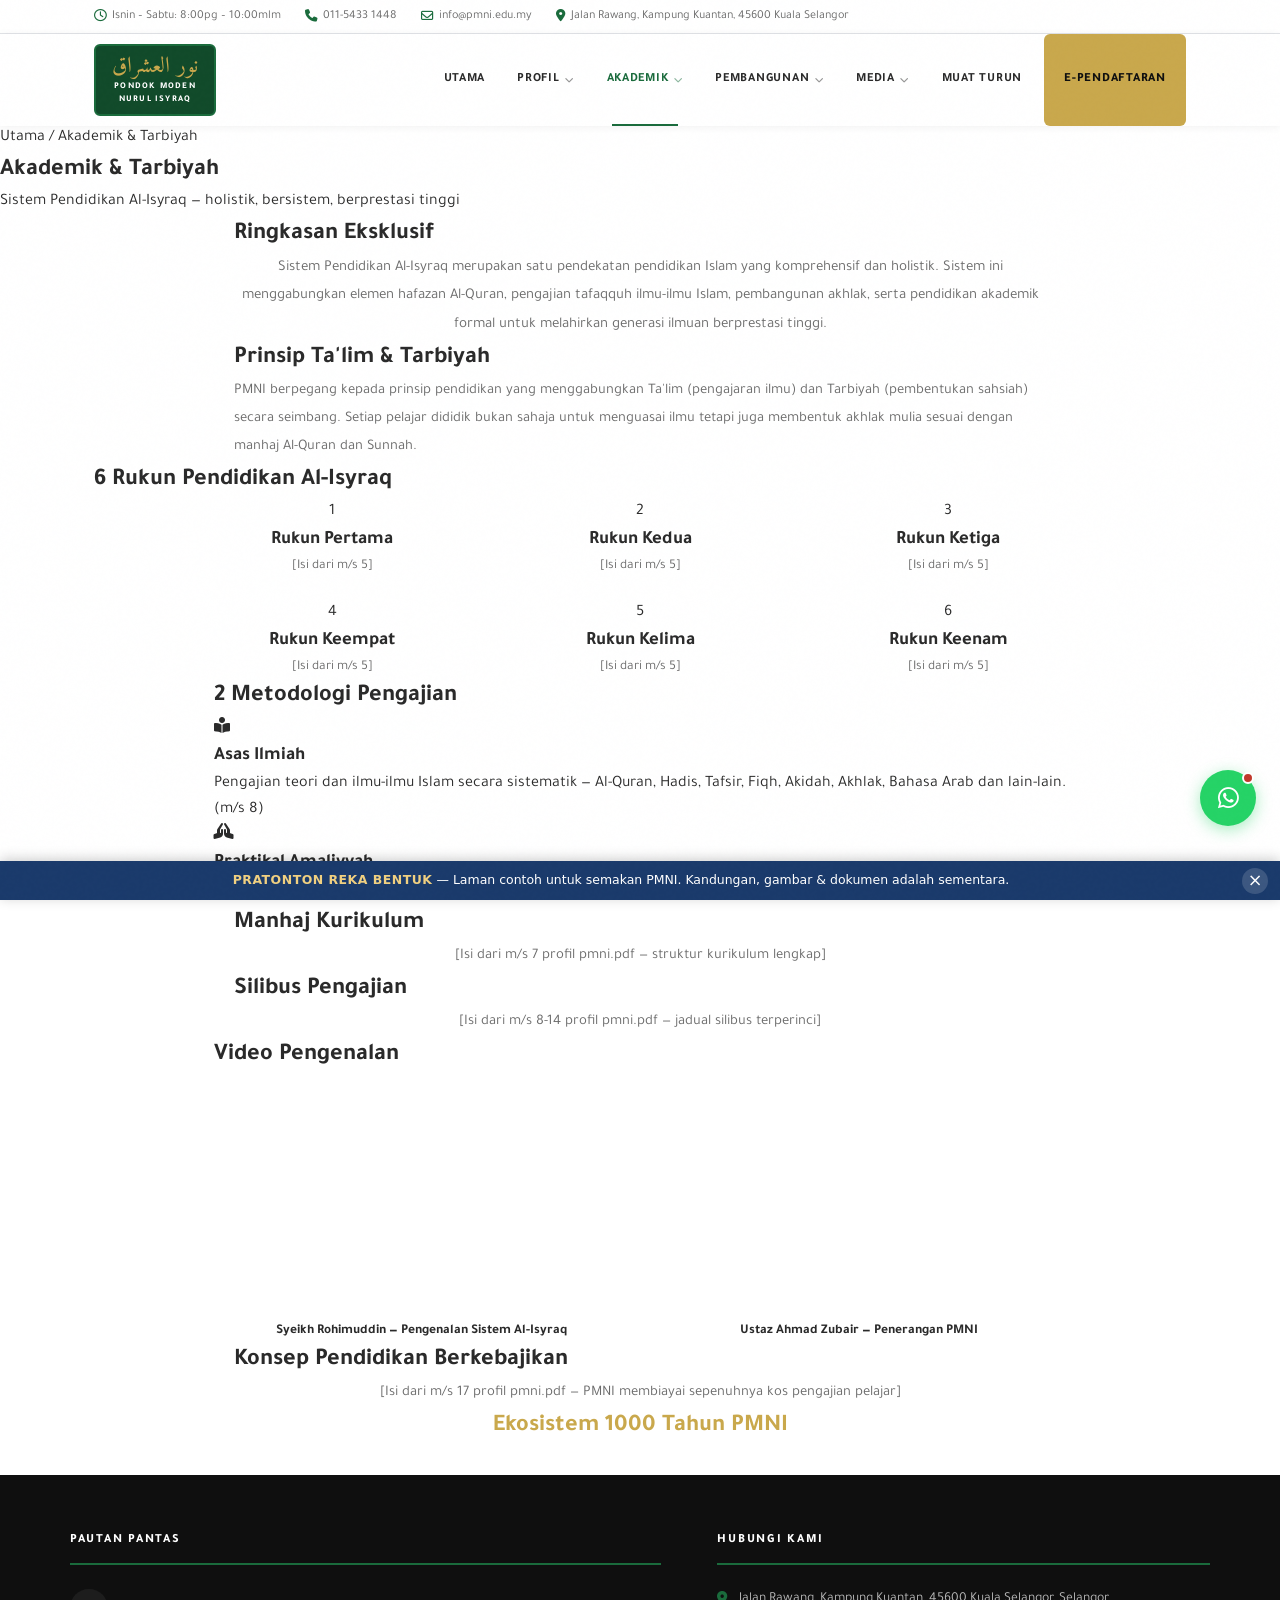
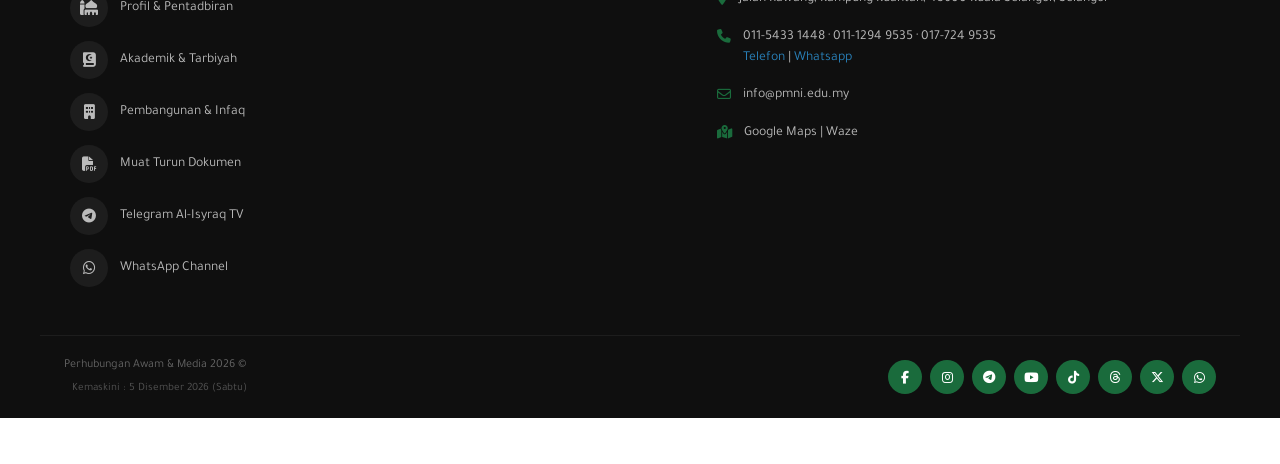
<file: akademik.html>
<!DOCTYPE html>
<html lang="ms">
<head>
<meta charset="UTF-8">
<meta name="viewport" content="width=device-width, initial-scale=1.0">
<title>Akademik & Tarbiyah — PMNI</title>
<meta name="description" content="Sistem Pendidikan Al-Isyraq: prinsip talim tarbiyah, 6 rukun, manhaj kurikulum dan silibus pengajian PMNI.">
<link rel="preconnect" href="https://fonts.googleapis.com">
<link rel="preconnect" href="https://fonts.gstatic.com" crossorigin>
<link href="https://fonts.googleapis.com/css2?family=Amiri:ital,wght@0,400;0,700;1,400&family=Tajawal:wght@400;500;700;800;900&display=swap" rel="stylesheet">
<link rel="stylesheet" href="https://cdnjs.cloudflare.com/ajax/libs/font-awesome/6.5.0/css/all.min.css">
<link rel="stylesheet" href="assets/style.css">
</head>
<body data-page="akademik">

<div id="nav-slot"></div>

<!-- PAGE HERO -->
<section class="page-hero">
  <div class="breadcrumb"><a href="index.html">Utama</a> / Akademik &amp; Tarbiyah</div>
  <h1>Akademik &amp; Tarbiyah</h1>
  <p>Sistem Pendidikan Al-Isyraq — holistik, bersistem, berprestasi tinggi</p>
</section>

<!-- RINGKASAN EKSKLUSIF -->
<section class="section">
  <div class="container" style="max-width:860px">
    <h2 class="section-title">Ringkasan Eksklusif</h2>
    <div class="section-line"></div>
    <p style="text-align:center;font-size:.94rem;line-height:1.9;color:var(--kelabu)">
      <!-- Isi dari m/s 2 profil pmni.pdf -->
      Sistem Pendidikan Al-Isyraq merupakan satu pendekatan pendidikan Islam yang komprehensif dan holistik. Sistem ini menggabungkan elemen hafazan Al-Quran, pengajian tafaqquh ilmu-ilmu Islam, pembangunan akhlak, serta pendidikan akademik formal untuk melahirkan generasi ilmuan berprestasi tinggi.
    </p>
  </div>
</section>

<!-- PRINSIP TA'LIM & TARBIYAH -->
<section class="section section-gray" id="prinsip">
  <div class="container" style="max-width:860px">
    <h2 class="section-title">Prinsip Ta'lim &amp; Tarbiyah</h2>
    <div class="section-line"></div>
    <div style="font-size:.92rem;line-height:1.9;color:var(--kelabu)">
      <!-- Isi dari m/s 4 profil pmni.pdf -->
      <p>PMNI berpegang kepada prinsip pendidikan yang menggabungkan Ta'lim (pengajaran ilmu) dan Tarbiyah (pembentukan sahsiah) secara seimbang. Setiap pelajar dididik bukan sahaja untuk menguasai ilmu tetapi juga membentuk akhlak mulia sesuai dengan manhaj Al-Quran dan Sunnah.</p>
    </div>
  </div>
</section>

<!-- 6 RUKUN PENDIDIKAN -->
<section class="section" id="rukun">
  <div class="container">
    <h2 class="section-title">6 Rukun Pendidikan Al-Isyraq</h2>
    <div class="section-line"></div>
    <div style="display:grid;grid-template-columns:repeat(3,1fr);gap:24px;max-width:900px;margin:0 auto">
      <!-- Isi dari m/s 5 profil pmni.pdf — ganti nombor & tajuk sebenar -->
      <div class="vm-card reveal" style="text-align:center"><div class="vm-icon">1</div><h3>Rukun Pertama</h3><p style="font-size:.84rem;color:var(--kelabu)">[Isi dari m/s 5]</p></div>
      <div class="vm-card reveal" style="text-align:center"><div class="vm-icon">2</div><h3>Rukun Kedua</h3><p style="font-size:.84rem;color:var(--kelabu)">[Isi dari m/s 5]</p></div>
      <div class="vm-card reveal" style="text-align:center"><div class="vm-icon">3</div><h3>Rukun Ketiga</h3><p style="font-size:.84rem;color:var(--kelabu)">[Isi dari m/s 5]</p></div>
      <div class="vm-card reveal" style="text-align:center"><div class="vm-icon">4</div><h3>Rukun Keempat</h3><p style="font-size:.84rem;color:var(--kelabu)">[Isi dari m/s 5]</p></div>
      <div class="vm-card reveal" style="text-align:center"><div class="vm-icon">5</div><h3>Rukun Kelima</h3><p style="font-size:.84rem;color:var(--kelabu)">[Isi dari m/s 5]</p></div>
      <div class="vm-card reveal" style="text-align:center"><div class="vm-icon">6</div><h3>Rukun Keenam</h3><p style="font-size:.84rem;color:var(--kelabu)">[Isi dari m/s 5]</p></div>
    </div>
  </div>
</section>

<!-- 2 METODOLOGI -->
<section class="section section-gray">
  <div class="container" style="max-width:900px">
    <h2 class="section-title">2 Metodologi Pengajian</h2>
    <div class="section-line"></div>
    <div class="visi-misi-grid">
      <div class="vm-card reveal">
        <div class="vm-icon"><i class="fa-solid fa-book-open-reader"></i></div>
        <h3>Asas Ilmiah</h3>
        <p>Pengajian teori dan ilmu-ilmu Islam secara sistematik — Al-Quran, Hadis, Tafsir, Fiqh, Akidah, Akhlak, Bahasa Arab dan lain-lain. (m/s 8)</p>
      </div>
      <div class="vm-card reveal" style="transition-delay:.15s">
        <div class="vm-icon"><i class="fa-solid fa-hands-praying"></i></div>
        <h3>Praktikal Amaliyyah</h3>
        <p>Latihan praktikal ibadah dan amaliyyah — solat, hafazan, talaqqi, qiyamullail, dan aktiviti dakwah lapangan. (m/s 15)</p>
      </div>
    </div>
  </div>
</section>

<!-- MANHAJ KURIKULUM -->
<section class="section" id="manhaj">
  <div class="container" style="max-width:860px">
    <h2 class="section-title">Manhaj Kurikulum</h2>
    <div class="section-line"></div>
    <p style="text-align:center;font-size:.92rem;line-height:1.9;color:var(--kelabu)">[Isi dari m/s 7 profil pmni.pdf — struktur kurikulum lengkap]</p>
  </div>
</section>

<!-- SILIBUS PENGAJIAN -->
<section class="section section-gray" id="silibus">
  <div class="container" style="max-width:860px">
    <h2 class="section-title">Silibus Pengajian</h2>
    <div class="section-line"></div>
    <p style="text-align:center;font-size:.92rem;line-height:1.9;color:var(--kelabu)">[Isi dari m/s 8-14 profil pmni.pdf — jadual silibus terperinci]</p>
  </div>
</section>

<!-- VIDEO PENGENALAN -->
<section class="section">
  <div class="container" style="max-width:900px">
    <h2 class="section-title">Video Pengenalan</h2>
    <div class="section-line"></div>
    <div style="display:grid;grid-template-columns:1fr 1fr;gap:24px">
      <div>
        <div style="position:relative;padding-bottom:56.25%;height:0;overflow:hidden;border-radius:var(--radius-lg)">
          <iframe src="https://www.youtube.com/embed/F8Ec4HbQw4c" style="position:absolute;top:0;left:0;width:100%;height:100%;border:0" allowfullscreen title="Pengenalan Sistem Al-Isyraq oleh Pengasas"></iframe>
        </div>
        <p style="text-align:center;font-size:.84rem;font-weight:700;margin-top:12px;color:var(--kelabu-tua)">Syeikh Rohimuddin — Pengenalan Sistem Al-Isyraq</p>
      </div>
      <div>
        <div style="position:relative;padding-bottom:56.25%;height:0;overflow:hidden;border-radius:var(--radius-lg)">
          <iframe src="https://www.youtube.com/embed/CAneHqkZRTI" style="position:absolute;top:0;left:0;width:100%;height:100%;border:0" allowfullscreen title="Penerangan tentang PMNI oleh Mudir"></iframe>
        </div>
        <p style="text-align:center;font-size:.84rem;font-weight:700;margin-top:12px;color:var(--kelabu-tua)">Ustaz Ahmad Zubair — Penerangan PMNI</p>
      </div>
    </div>
  </div>
</section>

<!-- KONSEP PENDIDIKAN BERKEBAJIKAN -->
<section class="section section-gray">
  <div class="container" style="max-width:860px">
    <h2 class="section-title">Konsep Pendidikan Berkebajikan</h2>
    <div class="section-line"></div>
    <p style="text-align:center;font-size:.92rem;line-height:1.9;color:var(--kelabu)">[Isi dari m/s 17 profil pmni.pdf — PMNI membiayai sepenuhnya kos pengajian pelajar]</p>
  </div>
</section>

<!-- EKOSISTEM 1000 TAHUN -->
<section class="section section-dark">
  <div class="container" style="max-width:860px;text-align:center">
    <h2 class="section-title" style="color:var(--emas)">Ekosistem 1000 Tahun PMNI</h2>
    <div class="section-line"></div>
    <p style="font-size:.94rem;line-height:1.9;color:rgba(255,255,255,.8)">[Isi dari m/s 18 profil pmni.pdf — visi jangka panjang PMNI]</p>
  </div>
</section>

<!-- FOOTER -->

<div id="footer-slot"></div>
<script src="assets/app.js"></script>
<script src="assets/demo-banner.js"></script>
</body>
</html>
</file>
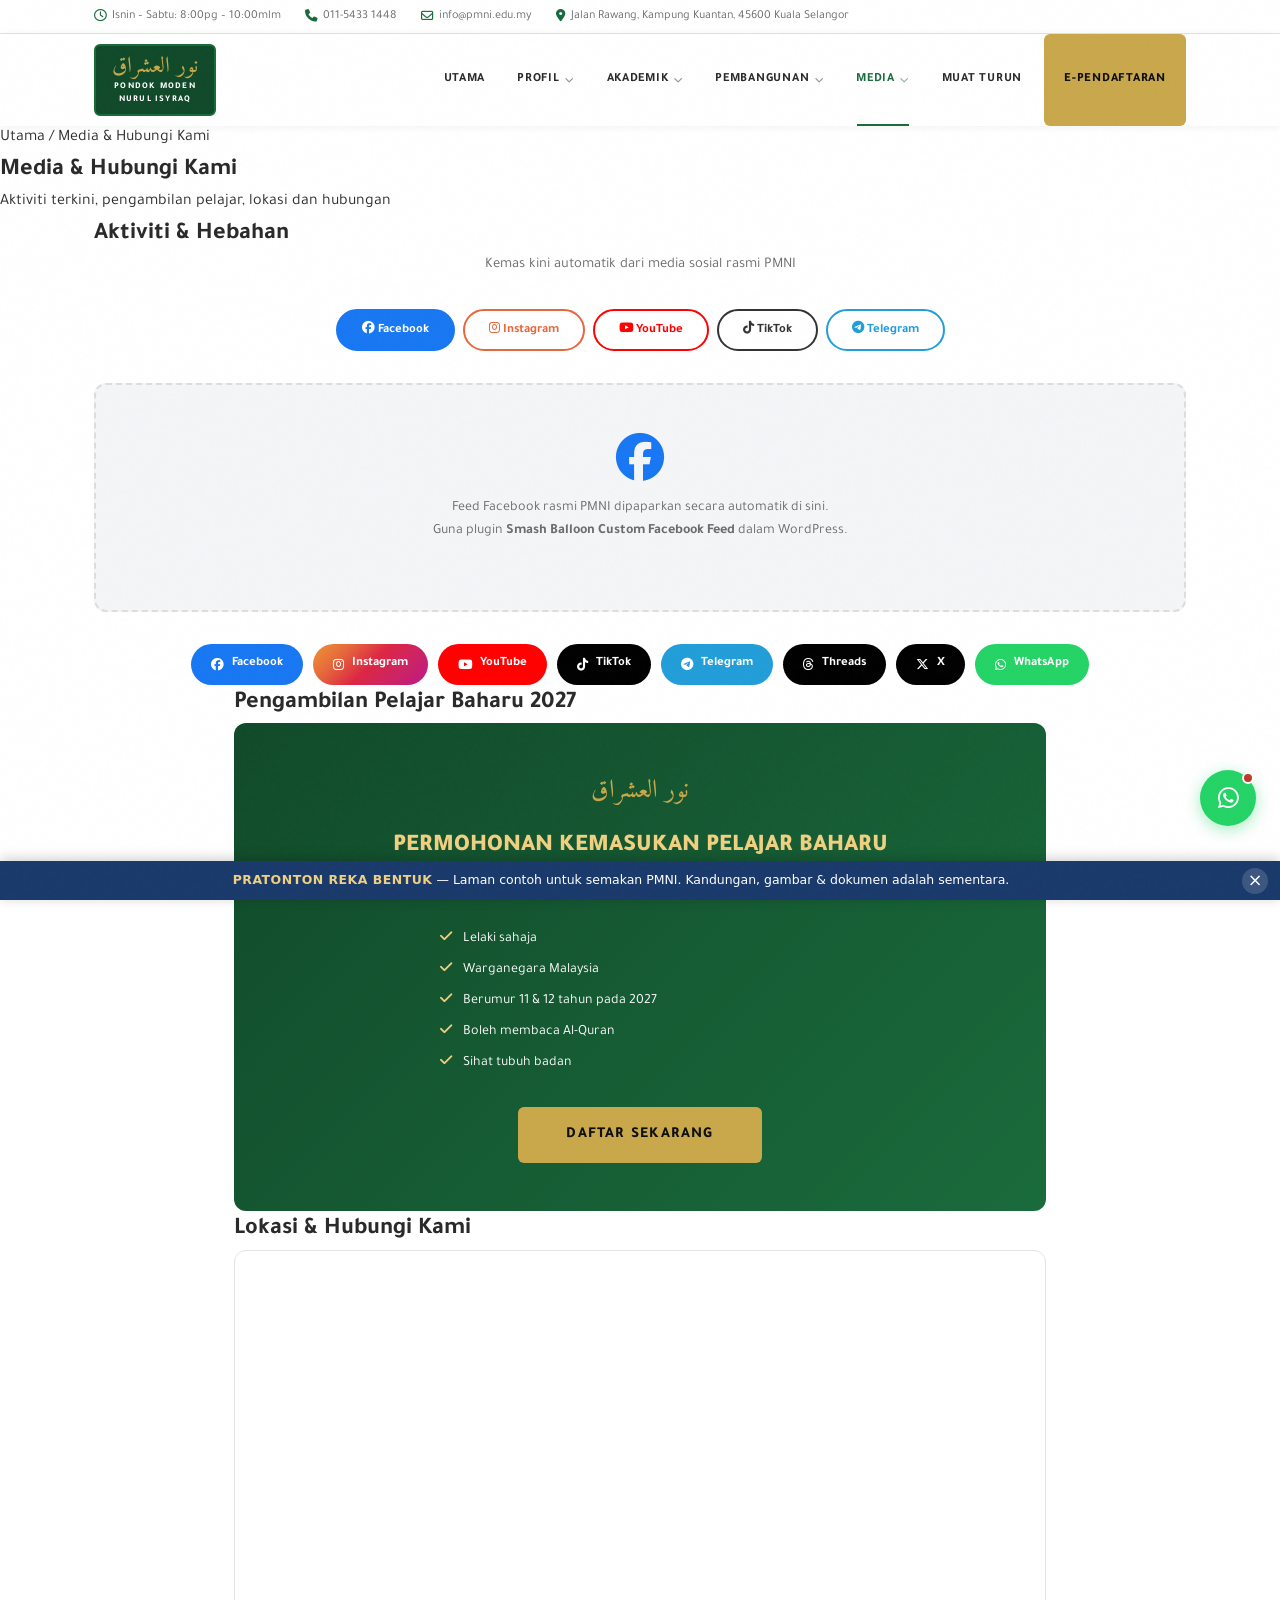
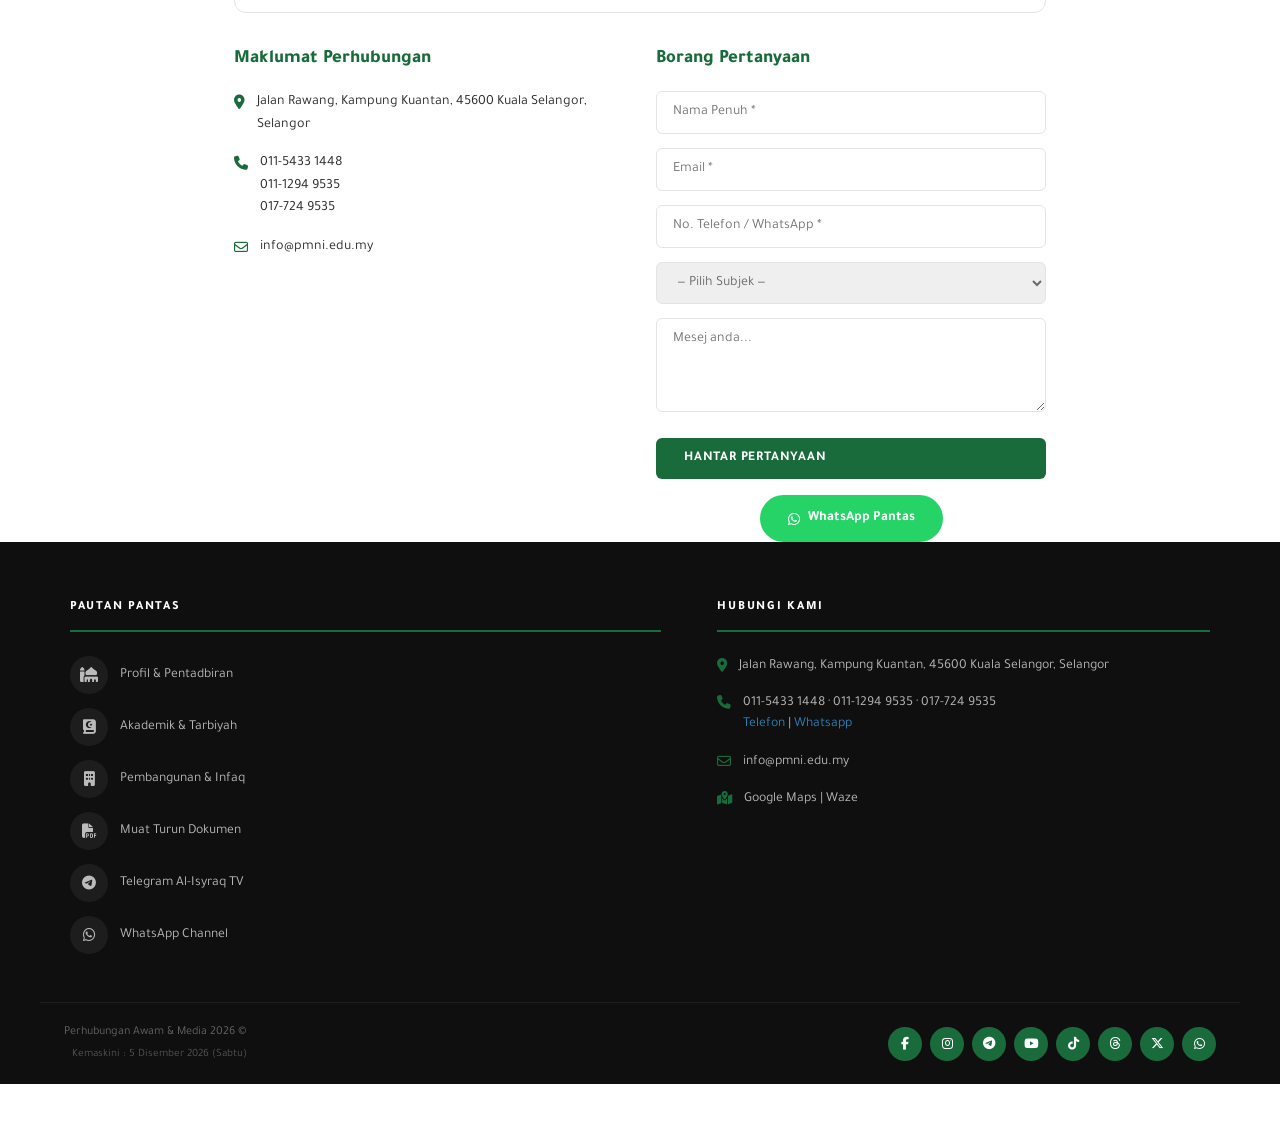
<file: media.html>
<!DOCTYPE html>
<html lang="ms">
<head>
<meta charset="UTF-8">
<meta name="viewport" content="width=device-width, initial-scale=1.0">
<title>Media & Hubungi Kami — PMNI</title>
<meta name="description" content="Aktiviti terkini, galeri, lokasi premis dan maklumat perhubungan PMNI Kuala Selangor.">
<link rel="preconnect" href="https://fonts.googleapis.com">
<link rel="preconnect" href="https://fonts.gstatic.com" crossorigin>
<link href="https://fonts.googleapis.com/css2?family=Amiri:ital,wght@0,400;0,700;1,400&family=Tajawal:wght@400;500;700;800;900&display=swap" rel="stylesheet">
<link rel="stylesheet" href="https://cdnjs.cloudflare.com/ajax/libs/font-awesome/6.5.0/css/all.min.css">
<link rel="stylesheet" href="assets/style.css">
</head>
<body data-page="media">

<div id="nav-slot"></div>

<section class="page-hero">
  <div class="breadcrumb"><a href="index.html">Utama</a> / Media &amp; Hubungi Kami</div>
  <h1>Media &amp; Hubungi Kami</h1>
  <p>Aktiviti terkini, pengambilan pelajar, lokasi dan hubungan</p>
</section>

<!-- AKTIVITI & HEBAHAN — AUTO SOCIAL MEDIA FEED -->
<section class="section" id="aktiviti">
  <div class="container">
    <h2 class="section-title">Aktiviti &amp; Hebahan</h2>
    <div class="section-line"></div>
    <p style="text-align:center;font-size:.92rem;color:var(--kelabu);margin-bottom:32px">Kemas kini automatik dari media sosial rasmi PMNI</p>

    <!-- SOCIAL MEDIA WALL — Smash Balloon Integration -->
    <!--
      Di WordPress, pasang plugin:
      1. Smash Balloon Custom Facebook Feed Pro
      2. Smash Balloon Instagram Feed Pro
      3. Smash Balloon YouTube Feed Pro

      Gabungkan menggunakan Smash Balloon "Social Wall" plugin:
      [custom-facebook-feed feed=1]
      [instagram-feed feed=1]
      [youtube-feed feed=1]

      Atau guna Social Wall shortcode:
      [social-wall feeds="facebook,instagram,youtube"]
    -->

    <!-- Tab navigation untuk social media feeds -->
    <div style="display:flex;gap:8px;justify-content:center;flex-wrap:wrap;margin-bottom:32px">
      <button class="sosmed-tab active" data-feed="fb" style="padding:10px 24px;border-radius:30px;border:2px solid #1877f2;background:#1877f2;color:var(--putih);font-weight:700;font-size:.8rem;cursor:pointer"><i class="fa-brands fa-facebook"></i> Facebook</button>
      <button class="sosmed-tab" data-feed="ig" style="padding:10px 24px;border-radius:30px;border:2px solid #e6683c;background:transparent;color:#e6683c;font-weight:700;font-size:.8rem;cursor:pointer"><i class="fa-brands fa-instagram"></i> Instagram</button>
      <button class="sosmed-tab" data-feed="yt" style="padding:10px 24px;border-radius:30px;border:2px solid #ff0000;background:transparent;color:#ff0000;font-weight:700;font-size:.8rem;cursor:pointer"><i class="fa-brands fa-youtube"></i> YouTube</button>
      <button class="sosmed-tab" data-feed="tt" style="padding:10px 24px;border-radius:30px;border:2px solid #333;background:transparent;color:#333;font-weight:700;font-size:.8rem;cursor:pointer"><i class="fa-brands fa-tiktok"></i> TikTok</button>
      <button class="sosmed-tab" data-feed="tg" style="padding:10px 24px;border-radius:30px;border:2px solid #229ed9;background:transparent;color:#229ed9;font-weight:700;font-size:.8rem;cursor:pointer"><i class="fa-brands fa-telegram"></i> Telegram</button>
    </div>

    <!-- Feed containers -->
    <div id="feed-fb" class="feed-panel" style="max-width:var(--max-w);margin:0 auto">
      <!-- Facebook embed -->
      <div style="max-width:1100px;margin:0 auto;background:var(--kelabu-muda);border-radius:var(--radius-lg);padding:48px;text-align:center;border:2px dashed #ddd">
        <i class="fa-brands fa-facebook" style="font-size:3rem;color:#1877f2;margin-bottom:16px;display:block"></i>
        <p style="font-size:.88rem;color:var(--kelabu)">Feed Facebook rasmi PMNI dipaparkan secara automatik di sini.<br>Guna plugin <strong>Smash Balloon Custom Facebook Feed</strong> dalam WordPress.</p>
        <!-- Alternative: Facebook Page Plugin Embed -->
        <div style="margin-top:20px">
          <div class="fb-page" data-href="https://www.facebook.com/share/1EsJNTfjje/" data-tabs="timeline" data-width="500" data-height="600" data-small-header="false" data-adapt-container-width="true" data-hide-cover="false" data-show-facepile="true"></div>
        </div>
      </div>
    </div>

    <!-- Social media links -->
    <div class="sosmed-row" style="margin-top:32px">
      <a href="https://www.facebook.com/share/1EsJNTfjje/" target="_blank" rel="noopener" class="sosmed-btn fb"><i class="fa-brands fa-facebook"></i> Facebook</a>
      <a href="https://www.instagram.com/pmnalisyraq" target="_blank" rel="noopener" class="sosmed-btn ig"><i class="fa-brands fa-instagram"></i> Instagram</a>
      <a href="https://youtube.com/@pmnalisyraq" target="_blank" rel="noopener" class="sosmed-btn yt"><i class="fa-brands fa-youtube"></i> YouTube</a>
      <a href="https://www.tiktok.com/@pmnalisyraq" target="_blank" rel="noopener" class="sosmed-btn tt"><i class="fa-brands fa-tiktok"></i> TikTok</a>
      <a href="https://t.me/alisyraqtv" target="_blank" rel="noopener" class="sosmed-btn tg"><i class="fa-brands fa-telegram"></i> Telegram</a>
      <a href="https://www.threads.com/@pmnalisyraq" target="_blank" rel="noopener" class="sosmed-btn" style="background:#000"><i class="fa-brands fa-threads"></i> Threads</a>
      <a href="https://x.com/pmnalisyraq" target="_blank" rel="noopener" class="sosmed-btn" style="background:#000"><i class="fa-brands fa-x-twitter"></i> X</a>
      <a href="https://whatsapp.com/channel/0029VajaK8T9RZAOM6tCRd0i" target="_blank" rel="noopener" class="sosmed-btn" style="background:#25d366"><i class="fa-brands fa-whatsapp"></i> WhatsApp</a>
    </div>
  </div>
</section>

<!-- PENGAMBILAN PELAJAR 2027 -->
<section class="section section-gray" id="pengambilan">
  <div class="container" style="max-width:860px">
    <h2 class="section-title">Pengambilan Pelajar Baharu 2027</h2>
    <div class="section-line"></div>
    <div style="background:linear-gradient(135deg,var(--hijau-gelap),var(--hijau));border-radius:var(--radius-lg);padding:48px;color:var(--putih);text-align:center">
      <div style="font-family:var(--font-arab);font-size:1.6rem;color:var(--emas);margin-bottom:16px">نور العشراق</div>
      <h3 style="font-size:1.5rem;font-weight:900;text-transform:uppercase;margin-bottom:8px;color:var(--emas-muda)">Permohonan Kemasukan Pelajar Baharu</h3>
      <p style="font-size:1rem;margin-bottom:24px;font-weight:700">Sesi 2027 — Daftar Sekarang</p>
      <ul style="list-style:none;text-align:left;max-width:400px;margin:0 auto 28px;font-size:.88rem;line-height:2.2">
        <li><i class="fa-solid fa-check" style="color:var(--emas-muda);margin-right:8px"></i> Lelaki sahaja</li>
        <li><i class="fa-solid fa-check" style="color:var(--emas-muda);margin-right:8px"></i> Warganegara Malaysia</li>
        <li><i class="fa-solid fa-check" style="color:var(--emas-muda);margin-right:8px"></i> Berumur 11 & 12 tahun pada 2027</li>
        <li><i class="fa-solid fa-check" style="color:var(--emas-muda);margin-right:8px"></i> Boleh membaca Al-Quran</li>
        <li><i class="fa-solid fa-check" style="color:var(--emas-muda);margin-right:8px"></i> Sihat tubuh badan</li>
      </ul>
      <a href="pendaftaran.html" class="btn-emas">Daftar Sekarang</a>
    </div>
  </div>
</section>

<!-- LOKASI & HUBUNGI -->
<section class="section" id="lokasi">
  <div class="container" style="max-width:860px">
    <h2 class="section-title">Lokasi &amp; Hubungi Kami</h2>
    <div class="section-line"></div>

    <!-- Google Maps -->
    <div style="border-radius:var(--radius-lg);overflow:hidden;border:1px solid var(--garis);margin-bottom:32px">
      <iframe src="https://www.google.com/maps/embed?pb=!1m18!1m12!1m3!1d3984.0!2d101.3!3d3.35!2m3!1f0!2f0!3f0!3m2!1i1024!2i768!4f13.1!3m3!1m2!1s0x0%3A0x0!2zM8KwMjEnMDAuMCJOIDEwMcKwMTgnMDAuMCJF!5e0!3m2!1sms!2smy!4v1" width="100%" height="350" style="border:0" allowfullscreen loading="lazy" title="Lokasi PMNI"></iframe>
    </div>

    <div style="display:grid;grid-template-columns:1fr 1fr;gap:32px">
      <!-- Maklumat Hubungi -->
      <div>
        <h3 style="font-weight:800;color:var(--hijau);margin-bottom:16px">Maklumat Perhubungan</h3>
        <ul style="list-style:none;display:flex;flex-direction:column;gap:16px">
          <li style="display:flex;gap:12px;font-size:.88rem;line-height:1.6"><i class="fa-solid fa-location-dot" style="color:var(--hijau);margin-top:4px"></i><span>Jalan Rawang, Kampung Kuantan, 45600 Kuala Selangor, Selangor</span></li>
          <li style="display:flex;gap:12px;font-size:.88rem"><i class="fa-solid fa-phone" style="color:var(--hijau);margin-top:4px"></i><span>011-5433 1448<br>011-1294 9535<br>017-724 9535</span></li>
          <li style="display:flex;gap:12px;font-size:.88rem"><i class="fa-regular fa-envelope" style="color:var(--hijau);margin-top:4px"></i><a href="mailto:info@pmni.edu.my">info@pmni.edu.my</a></li>
        </ul>
      </div>

      <!-- BORANG PERTANYAAN -->
      <!--
        Di WordPress: Pasang WPForms
        Buat form "Pertanyaan PMNI" dengan field:
        - Nama Penuh (required)
        - Email (required)
        - No. Telefon/WhatsApp (required)
        - Subjek (dropdown: Pertanyaan Am, Pendaftaran Pelajar, Infaq, Kerjasama)
        - Mesej (textarea)
        - Submit

        Shortcode: [wpforms id="123"]
      -->
      <div id="hubungi">
        <h3 style="font-weight:800;color:var(--hijau);margin-bottom:16px">Borang Pertanyaan</h3>
        <form style="display:flex;flex-direction:column;gap:14px" onsubmit="event.preventDefault();alert('Terima kasih! Borang anda telah dihantar. Kami akan menghubungi anda melalui WhatsApp.');">
          <input type="text" placeholder="Nama Penuh *" required style="padding:12px 16px;border:1px solid var(--garis);border-radius:var(--radius);font-family:var(--font-utama);font-size:.88rem">
          <input type="email" placeholder="Email *" required style="padding:12px 16px;border:1px solid var(--garis);border-radius:var(--radius);font-family:var(--font-utama);font-size:.88rem">
          <input type="tel" placeholder="No. Telefon / WhatsApp *" required style="padding:12px 16px;border:1px solid var(--garis);border-radius:var(--radius);font-family:var(--font-utama);font-size:.88rem">
          <select style="padding:12px 16px;border:1px solid var(--garis);border-radius:var(--radius);font-family:var(--font-utama);font-size:.88rem;color:var(--kelabu)">
            <option value="">— Pilih Subjek —</option>
            <option>Pertanyaan Am</option>
            <option>Pendaftaran Pelajar</option>
            <option>Infaq &amp; Sumbangan</option>
            <option>Kerjasama</option>
          </select>
          <textarea placeholder="Mesej anda..." rows="4" style="padding:12px 16px;border:1px solid var(--garis);border-radius:var(--radius);font-family:var(--font-utama);font-size:.88rem;resize:vertical"></textarea>
          <button type="submit" class="btn-hijau" style="border:none;cursor:pointer;text-align:center">Hantar Pertanyaan</button>
        </form>
        <div style="margin-top:16px;text-align:center">
          <a href="https://wa.me/601154331448?text=Assalamualaikum%2C%20saya%20ingin%20bertanya%20mengenai%20PMNI." target="_blank" rel="noopener" style="display:inline-flex;align-items:center;gap:8px;background:#25d366;color:var(--putih);font-weight:700;font-size:.88rem;padding:12px 28px;border-radius:30px;transition:all var(--tr)"><i class="fa-brands fa-whatsapp"></i> WhatsApp Pantas</a>
        </div>
      </div>
    </div>
  </div>
</section>

<!-- FOOTER -->

<div id="footer-slot"></div>
<script src="assets/app.js"></script>
<script src="assets/demo-banner.js"></script>
</body>
</html>
</file>
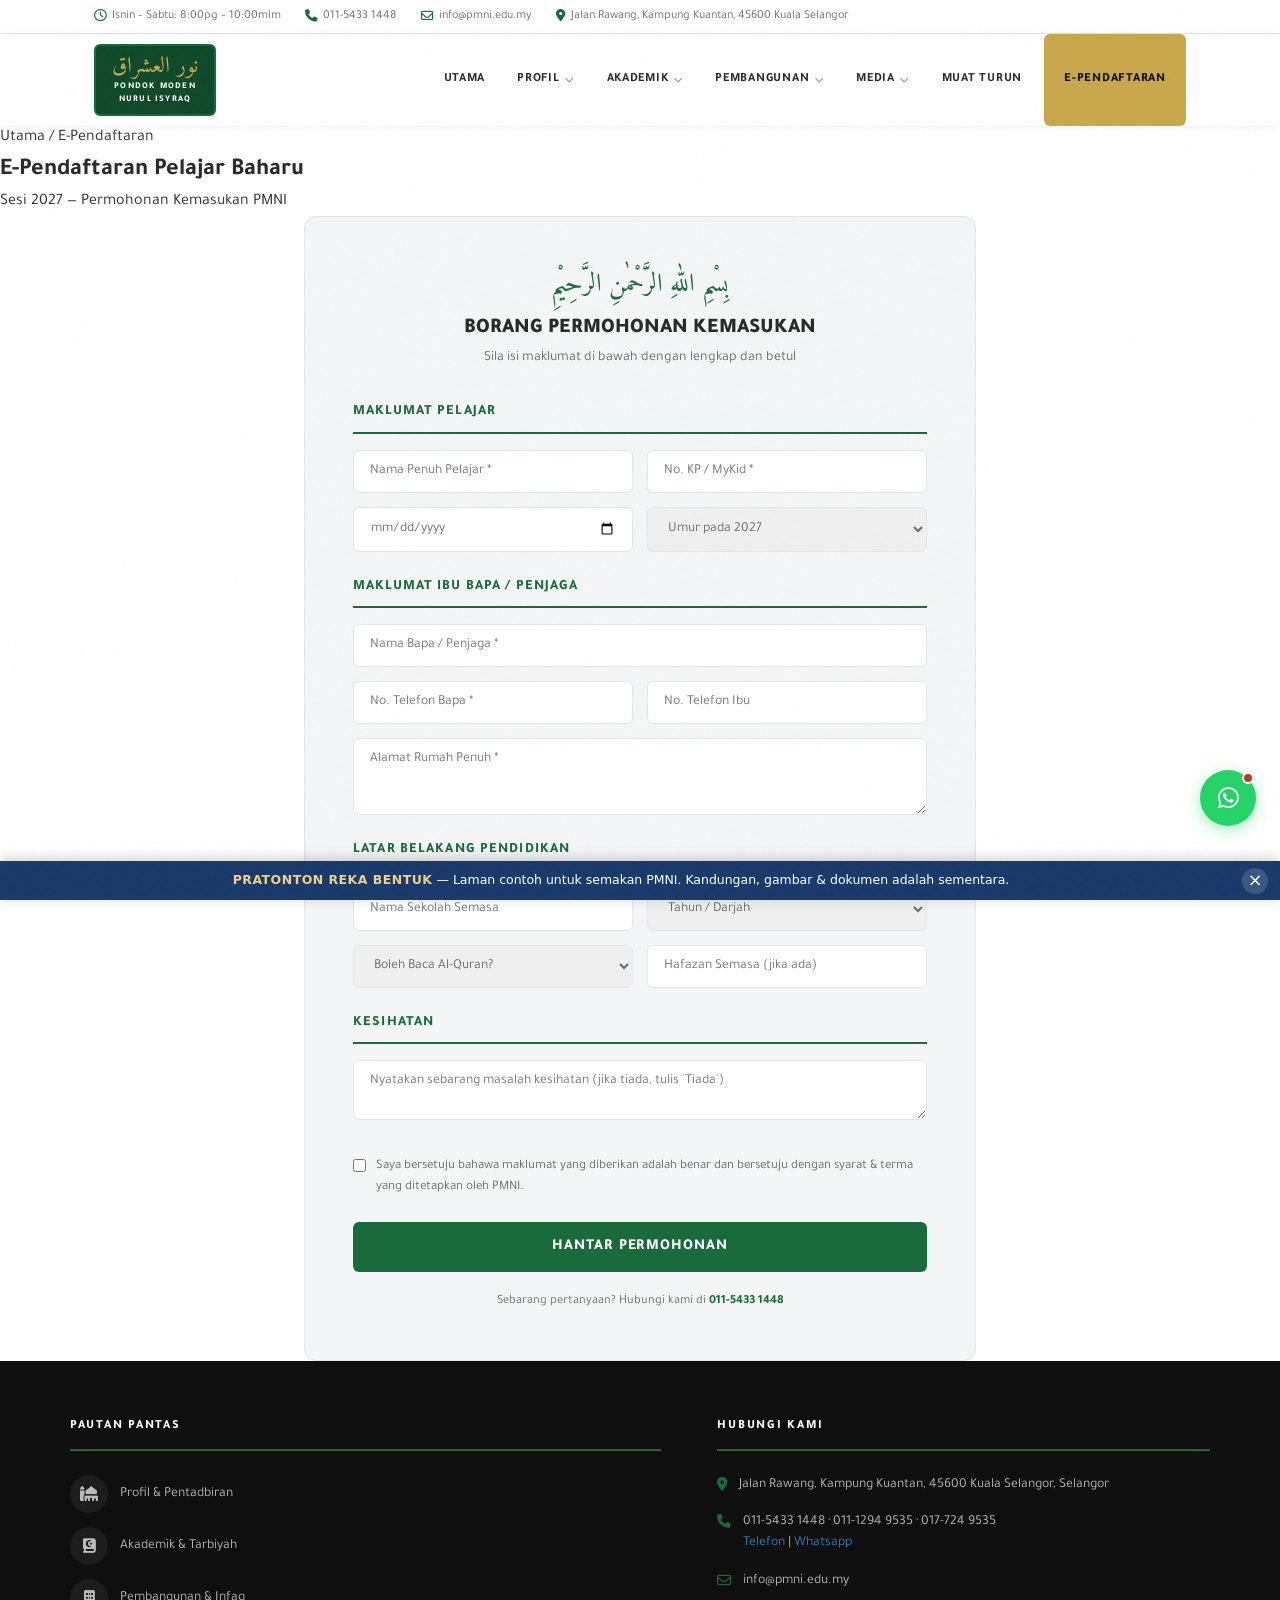
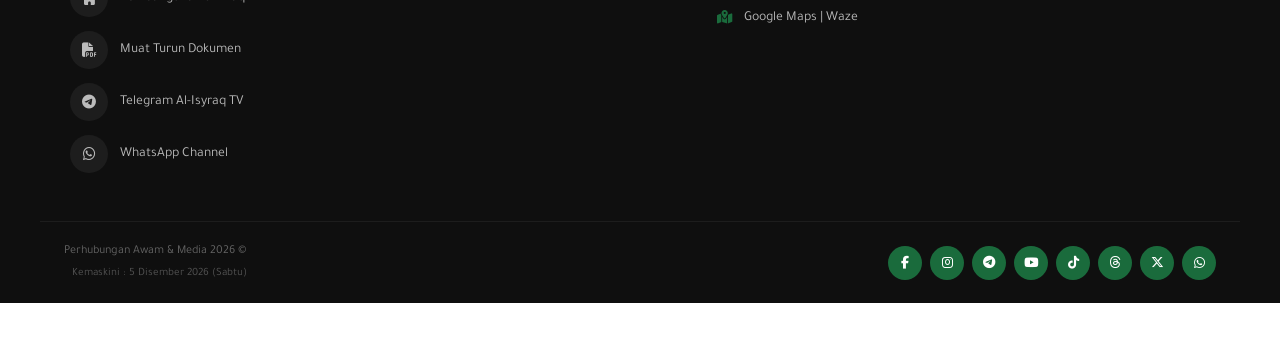
<file: pendaftaran.html>
<!DOCTYPE html>
<html lang="ms">
<head>
<meta charset="UTF-8">
<meta name="viewport" content="width=device-width, initial-scale=1.0">
<title>E-Pendaftaran — PMNI</title>
<meta name="description" content="Borang permohonan kemasukan pelajar baharu sesi 2027 Pondok Moden Nurul Isyraq.">
<link rel="preconnect" href="https://fonts.googleapis.com">
<link rel="preconnect" href="https://fonts.gstatic.com" crossorigin>
<link href="https://fonts.googleapis.com/css2?family=Amiri:ital,wght@0,400;0,700;1,400&family=Tajawal:wght@400;500;700;800;900&display=swap" rel="stylesheet">
<link rel="stylesheet" href="https://cdnjs.cloudflare.com/ajax/libs/font-awesome/6.5.0/css/all.min.css">
<link rel="stylesheet" href="assets/style.css">
</head>
<body data-page="pendaftaran">

<div id="nav-slot"></div>

<section class="page-hero">
  <div class="breadcrumb"><a href="index.html">Utama</a> / E-Pendaftaran</div>
  <h1>E-Pendaftaran Pelajar Baharu</h1>
  <p>Sesi 2027 — Permohonan Kemasukan PMNI</p>
</section>

<section class="section">
  <div class="container" style="max-width:720px">
    <div style="background:var(--kelabu-muda);border-radius:var(--radius-lg);padding:48px;border:1px solid var(--garis)">

      <div style="text-align:center;margin-bottom:32px">
        <div style="font-family:var(--font-arab);font-size:1.6rem;color:var(--hijau);margin-bottom:8px">بِسْمِ اللّٰهِ الرَّحْمٰنِ الرَّحِيْمِ</div>
        <h2 style="font-size:1.3rem;font-weight:900;text-transform:uppercase;color:var(--kelabu-tua)">Borang Permohonan Kemasukan</h2>
        <p style="font-size:.88rem;color:var(--kelabu)">Sila isi maklumat di bawah dengan lengkap dan betul</p>
      </div>

      <!--
        Di WordPress: Pasang WPForms Pro
        Buat form "E-Pendaftaran PMNI" dengan field:

        SECTION 1: MAKLUMAT PEMOHON
        - Nama Penuh Pelajar (required)
        - No. KP / MyKid (required)
        - Tarikh Lahir (date picker)
        - Umur pada 2027 (auto-calculate atau dropdown: 11 / 12)
        - Bangsa (dropdown)
        - Warganegara (dropdown: Malaysia / Lain-lain)

        SECTION 2: MAKLUMAT IBU BAPA / PENJAGA
        - Nama Bapa / Penjaga (required)
        - No. Telefon Bapa (required)
        - Nama Ibu
        - No. Telefon Ibu
        - Alamat Rumah (textarea)

        SECTION 3: LATAR BELAKANG PENDIDIKAN
        - Nama Sekolah Semasa
        - Tahun / Darjah
        - Boleh Membaca Al-Quran? (Ya/Tidak)
        - Hafazan Semasa (jika ada)

        SECTION 4: KESIHATAN
        - Masalah Kesihatan (Ya/Tidak, detail jika Ya)

        SECTION 5: PERSETUJUAN
        - Checkbox: Saya bersetuju dengan syarat & terma
        - Submit button

        Upload dokumen: Salinan KP, Sijil Lahir, Sijil Kesihatan
        Shortcode: [wpforms id="456"]
      -->

      <form onsubmit="event.preventDefault();alert('Terima kasih! Permohonan anda telah dihantar. Pihak PMNI akan menghubungi anda melalui WhatsApp untuk proses seterusnya.');">

        <!-- Section 1 -->
        <h3 style="color:var(--hijau);font-size:.88rem;font-weight:800;text-transform:uppercase;letter-spacing:.08em;margin-bottom:16px;padding-bottom:8px;border-bottom:2px solid var(--hijau)">Maklumat Pelajar</h3>
        <div style="display:grid;grid-template-columns:1fr 1fr;gap:14px;margin-bottom:24px">
          <input type="text" placeholder="Nama Penuh Pelajar *" required style="padding:12px 16px;border:1px solid var(--garis);border-radius:var(--radius);font-family:var(--font-utama);font-size:.86rem">
          <input type="text" placeholder="No. KP / MyKid *" required style="padding:12px 16px;border:1px solid var(--garis);border-radius:var(--radius);font-family:var(--font-utama);font-size:.86rem">
          <input type="date" placeholder="Tarikh Lahir" style="padding:12px 16px;border:1px solid var(--garis);border-radius:var(--radius);font-family:var(--font-utama);font-size:.86rem;color:var(--kelabu)">
          <select style="padding:12px 16px;border:1px solid var(--garis);border-radius:var(--radius);font-family:var(--font-utama);font-size:.86rem;color:var(--kelabu)"><option value="">Umur pada 2027</option><option>11 tahun</option><option>12 tahun</option></select>
        </div>

        <!-- Section 2 -->
        <h3 style="color:var(--hijau);font-size:.88rem;font-weight:800;text-transform:uppercase;letter-spacing:.08em;margin-bottom:16px;padding-bottom:8px;border-bottom:2px solid var(--hijau)">Maklumat Ibu Bapa / Penjaga</h3>
        <div style="display:grid;grid-template-columns:1fr 1fr;gap:14px;margin-bottom:24px">
          <input type="text" placeholder="Nama Bapa / Penjaga *" required style="padding:12px 16px;border:1px solid var(--garis);border-radius:var(--radius);font-family:var(--font-utama);font-size:.86rem;grid-column:1/-1">
          <input type="tel" placeholder="No. Telefon Bapa *" required style="padding:12px 16px;border:1px solid var(--garis);border-radius:var(--radius);font-family:var(--font-utama);font-size:.86rem">
          <input type="tel" placeholder="No. Telefon Ibu" style="padding:12px 16px;border:1px solid var(--garis);border-radius:var(--radius);font-family:var(--font-utama);font-size:.86rem">
          <textarea placeholder="Alamat Rumah Penuh *" required rows="3" style="padding:12px 16px;border:1px solid var(--garis);border-radius:var(--radius);font-family:var(--font-utama);font-size:.86rem;resize:vertical;grid-column:1/-1"></textarea>
        </div>

        <!-- Section 3 -->
        <h3 style="color:var(--hijau);font-size:.88rem;font-weight:800;text-transform:uppercase;letter-spacing:.08em;margin-bottom:16px;padding-bottom:8px;border-bottom:2px solid var(--hijau)">Latar Belakang Pendidikan</h3>
        <div style="display:grid;grid-template-columns:1fr 1fr;gap:14px;margin-bottom:24px">
          <input type="text" placeholder="Nama Sekolah Semasa" style="padding:12px 16px;border:1px solid var(--garis);border-radius:var(--radius);font-family:var(--font-utama);font-size:.86rem">
          <select style="padding:12px 16px;border:1px solid var(--garis);border-radius:var(--radius);font-family:var(--font-utama);font-size:.86rem;color:var(--kelabu)"><option value="">Tahun / Darjah</option><option>Darjah 4</option><option>Darjah 5</option><option>Darjah 6</option></select>
          <select style="padding:12px 16px;border:1px solid var(--garis);border-radius:var(--radius);font-family:var(--font-utama);font-size:.86rem;color:var(--kelabu)"><option value="">Boleh Baca Al-Quran?</option><option>Ya</option><option>Tidak</option></select>
          <input type="text" placeholder="Hafazan Semasa (jika ada)" style="padding:12px 16px;border:1px solid var(--garis);border-radius:var(--radius);font-family:var(--font-utama);font-size:.86rem">
        </div>

        <!-- Section 4 -->
        <h3 style="color:var(--hijau);font-size:.88rem;font-weight:800;text-transform:uppercase;letter-spacing:.08em;margin-bottom:16px;padding-bottom:8px;border-bottom:2px solid var(--hijau)">Kesihatan</h3>
        <div style="margin-bottom:24px">
          <textarea placeholder="Nyatakan sebarang masalah kesihatan (jika tiada, tulis 'Tiada')" rows="2" style="padding:12px 16px;border:1px solid var(--garis);border-radius:var(--radius);font-family:var(--font-utama);font-size:.86rem;resize:vertical;width:100%"></textarea>
        </div>

        <!-- Agreement -->
        <label style="display:flex;align-items:flex-start;gap:10px;font-size:.82rem;color:var(--kelabu);margin-bottom:24px;cursor:pointer">
          <input type="checkbox" required style="margin-top:3px">
          <span>Saya bersetuju bahawa maklumat yang diberikan adalah benar dan bersetuju dengan syarat &amp; terma yang ditetapkan oleh PMNI.</span>
        </label>

        <button type="submit" style="width:100%;background:var(--hijau);color:var(--putih);font-weight:800;font-size:.95rem;letter-spacing:.06em;text-transform:uppercase;padding:16px;border:none;border-radius:var(--radius);cursor:pointer;font-family:var(--font-utama);transition:all var(--tr)">Hantar Permohonan</button>
      </form>

      <p style="text-align:center;font-size:.78rem;color:var(--kelabu);margin-top:20px">Sebarang pertanyaan? Hubungi kami di <a href="tel:+601154331448" style="color:var(--hijau);font-weight:700">011-5433 1448</a></p>
    </div>
  </div>
</section>

<!-- FOOTER -->

<div id="footer-slot"></div>
<script src="assets/app.js"></script>
<script src="assets/demo-banner.js"></script>
</body>
</html>
</file>
<file: assets/style.css>
/* ============================================================
   PMNI — DESIGN SYSTEM
   ============================================================ */
:root {
  --hijau:#1a6b3c; --hijau-gelap:#114a2a; --hijau-muda:#2d8a52; --hijau-lemah:#e8f5ee;
  --emas:#c9a84c; --emas-muda:#f0d080; --emas-lemah:#fdf6e3;
  --marun:#7b1d1d; --merah:#c0392b;
  --ungu:#5b3a8c; --biru-muda:#2980b9; --biru:#1a6fa0; --biru-gelap:#0d2b4e;
  --hitam:#0f0f0f; --kelabu-tua:#2a2a2a; --kelabu:#6b6b6b; --kelabu-muda:#f4f5f7; --garis:#e2e4e8; --putih:#ffffff;
  --font-arab:'Amiri',serif; --font-utama:'Tajawal',sans-serif;
  --shadow-sm:0 1px 3px rgba(0,0,0,.06); --shadow-md:0 4px 16px rgba(0,0,0,.08); --shadow-lg:0 12px 40px rgba(0,0,0,.12);
  --radius:6px; --radius-lg:12px; --max-w:1140px; --tr:.25s cubic-bezier(.4,0,.2,1);
}
*,*::before,*::after{box-sizing:border-box;margin:0;padding:0}
html{scroll-behavior:smooth}
body{font-family:var(--font-utama);color:var(--kelabu-tua);background:var(--putih);overflow-x:hidden;line-height:1.6;-webkit-font-smoothing:antialiased}
a{text-decoration:none;color:inherit;transition:color var(--tr)}
img{max-width:100%;display:block}
button{font-family:inherit}
.container{max-width:var(--max-w);margin:0 auto;padding:0 24px}

/* Grain overlay */
body::after{content:'';position:fixed;inset:0;background-image:url("data:image/svg+xml,%3Csvg viewBox='0 0 256 256' xmlns='http://www.w3.org/2000/svg'%3E%3Cfilter id='n'%3E%3CfeTurbulence type='fractalNoise' baseFrequency='0.85' numOctaves='4' stitchTiles='stitch'/%3E%3C/filter%3E%3Crect width='100%25' height='100%25' filter='url(%23n)' opacity='0.03'/%3E%3C/svg%3E");pointer-events:none;z-index:99999;opacity:.4}

/* TOP BAR */
.top-bar{background:var(--putih);border-bottom:1px solid var(--garis);padding:7px 0;font-size:.76rem;color:var(--kelabu)}
.top-bar .container{display:flex;align-items:center;gap:24px;flex-wrap:wrap}
.top-bar-item{display:flex;align-items:center;gap:6px}
.top-bar-item i{color:var(--hijau);font-size:.78rem}
.top-bar-item a:hover{color:var(--hijau)}

/* NAVBAR */
.navbar{background:var(--putih);box-shadow:0 1px 8px rgba(0,0,0,.06);position:sticky;top:0;z-index:1000;transition:box-shadow .3s}
.navbar.scrolled{box-shadow:0 4px 20px rgba(0,0,0,.1)}
.navbar .container{display:flex;align-items:stretch;min-height:80px}
.logo{display:flex;align-items:center;gap:12px;margin-right:auto;padding:10px 0;flex-shrink:0}
.logo-box{border:2px solid var(--hijau);border-radius:var(--radius);padding:8px 16px;text-align:center;background:var(--hijau-gelap);transition:transform var(--tr)}
.logo:hover .logo-box{transform:scale(1.03)}
.logo-arab{font-family:var(--font-arab);font-size:1.4rem;color:var(--emas);line-height:1.2;direction:rtl}
.logo-rumi{font-family:var(--font-utama);font-size:.55rem;font-weight:800;color:var(--putih);letter-spacing:.14em;text-transform:uppercase;line-height:1.4}
.nav-menu{display:flex;align-items:stretch;list-style:none;gap:0}
.nav-menu li{position:relative}
.nav-menu li>a{display:flex;align-items:center;gap:5px;height:100%;padding:0 16px;font-size:.78rem;font-weight:700;letter-spacing:.06em;color:var(--kelabu-tua);text-transform:uppercase;transition:background var(--tr),color var(--tr);white-space:nowrap;position:relative}
.nav-menu li>a::after{content:'';position:absolute;bottom:0;left:50%;width:0;height:2px;background:var(--hijau);transition:width var(--tr),left var(--tr)}
.nav-menu li>a:hover::after,.nav-menu li.active>a::after{width:60%;left:20%}
.nav-menu li>a:hover,.nav-menu li.active>a{color:var(--hijau)}
.dropdown{display:none;position:absolute;top:100%;left:0;background:var(--putih);min-width:230px;box-shadow:var(--shadow-lg);border-top:3px solid var(--hijau);list-style:none;z-index:999;opacity:0;transform:translateY(8px);transition:opacity var(--tr),transform var(--tr)}
.nav-menu li:hover .dropdown{display:block;opacity:1;transform:translateY(0)}
.dropdown li a{height:auto!important;padding:12px 20px!important;font-size:.76rem!important;border-bottom:1px solid #f2f2f2;text-transform:none!important;letter-spacing:0!important}
.dropdown li a::after{display:none!important}
.dropdown li a:hover{background:var(--hijau-lemah);color:var(--hijau)!important}
.nav-epend a{background:var(--emas)!important;color:var(--hitam)!important;font-weight:800!important;padding:0 20px!important;margin-left:6px;border-radius:var(--radius);transition:background var(--tr),color var(--tr),transform var(--tr)!important}
.nav-epend a:hover{background:var(--hijau)!important;color:var(--putih)!important;transform:scale(1.02)}
.nav-epend a::after{display:none!important}
.hamburger{display:none;flex-direction:column;gap:5px;cursor:pointer;padding:10px;margin-left:auto;border:none;background:none}
.hamburger span{display:block;width:24px;height:2px;background:var(--kelabu-tua);border-radius:2px;transition:all .3s;transform-origin:center}
.hamburger.open span:nth-child(1){transform:rotate(45deg) translate(5px,5px)}
.hamburger.open span:nth-child(2){opacity:0}
.hamburger.open span:nth-child(3){transform:rotate(-45deg) translate(5px,-5px)}

/* PENGUMUMAN */
.pengumuman-bar{background:linear-gradient(90deg,var(--merah),#a93226);color:var(--putih);text-align:center;padding:11px 24px;font-size:.82rem;font-weight:700;letter-spacing:.04em;text-transform:uppercase;position:relative;overflow:hidden}
.pengumuman-bar::before{content:'';position:absolute;top:0;left:-100%;width:50%;height:100%;background:linear-gradient(90deg,transparent,rgba(255,255,255,.08),transparent);animation:shimmer 3s infinite}
@keyframes shimmer{to{left:200%}}
.pengumuman-bar a{color:var(--emas-muda);text-decoration:underline;margin-left:6px}
.pengumuman-bar a:hover{color:var(--putih)}

/* HERO */
.hero{position:relative;min-height:600px;display:flex;align-items:center;justify-content:center;text-align:center;overflow:hidden;background:var(--hijau-gelap)}
.hero-bg{position:absolute;inset:0;background-image:var(--hero-img,url("data:image/svg+xml,%3Csvg%20xmlns='http://www.w3.org/2000/svg'%20viewBox='0%200%201600%20900'%20preserveAspectRatio='xMidYMid%20slice'%3E%20%3Cdefs%3E%20%3ClinearGradient%20id='pgL'%20x1='0'%20y1='0'%20x2='.3'%20y2='1'%3E%20%3Cstop%20offset='0'%20stop-color='%23FFF8E8'/%3E%3Cstop%20offset='1'%20stop-color='%23E8D6AE'/%3E%3C/linearGradient%3E%20%3ClinearGradient%20id='pgR'%20x1='1'%20y1='0'%20x2='.7'%20y2='1'%3E%20%3Cstop%20offset='0'%20stop-color='%23FFF6E4'/%3E%3Cstop%20offset='1'%20stop-color='%23E3D0A6'/%3E%3C/linearGradient%3E%20%3CradialGradient%20id='glow'%20cx='.5'%20cy='.46'%20r='.42'%3E%20%3Cstop%20offset='0'%20stop-color='%23FFE9A8'%20stop-opacity='.55'/%3E%3Cstop%20offset='1'%20stop-color='%23FFE9A8'%20stop-opacity='0'/%3E%3C/radialGradient%3E%20%3ClinearGradient%20id='spine'%20x1='0'%20y1='0'%20x2='1'%20y2='0'%3E%20%3Cstop%20offset='0'%20stop-color='%234A3616'%20stop-opacity='0'/%3E%20%3Cstop%20offset='.5'%20stop-color='%234A3616'%20stop-opacity='.6'/%3E%20%3Cstop%20offset='1'%20stop-color='%234A3616'%20stop-opacity='0'/%3E%3C/linearGradient%3E%20%3C/defs%3E%20%3Cellipse%20cx='800'%20cy='450'%20rx='520'%20ry='330'%20fill='url(%23glow)'/%3E%20%3Cellipse%20cx='800'%20cy='640'%20rx='420'%20ry='34'%20fill='%23000'%20opacity='.28'/%3E%20%3Cpath%20d='M368%20618%20Q800%20664%201232%20618%20L1232%20642%20Q800%20688%20368%20642%20Z'%20fill='%23CDB88A'/%3E%20%3Cpath%20d='M386%20628%20Q800%20672%201214%20628'%20stroke='%23AE9762'%20stroke-width='1.6'%20fill='none'%20opacity='.75'/%3E%20%3Cpath%20d='M404%20636%20Q800%20678%201196%20636'%20stroke='%23AE9762'%20stroke-width='1.6'%20fill='none'%20opacity='.55'/%3E%20%3Cpath%20d='M368%20322%20Q584%20300%20792%20292%20L792%20588%20Q584%20598%20368%20618%20Z'%20fill='url(%23pgL)'/%3E%20%3Cpath%20d='M808%20292%20Q1016%20300%201232%20322%20L1232%20618%20Q1016%20598%20808%20588%20Z'%20fill='url(%23pgR)'/%3E%20%3Cpath%20d='M792%20292%20L808%20292%20L808%20588%20L792%20588%20Z'%20fill='url(%23spine)'/%3E%20%3Cpath%20d='M416%20350%20Q590%20332%20768%20326%20L768%20556%20Q590%20564%20416%20584%20Z'%20fill='none'%20stroke='%23A6822F'%20stroke-width='3'%20opacity='.9'/%3E%20%3Cpath%20d='M428%20362%20Q592%20345%20756%20339%20L756%20544%20Q592%20552%20428%20572%20Z'%20fill='none'%20stroke='%23A6822F'%20stroke-width='1.2'%20opacity='.6'/%3E%20%3Cpath%20d='M832%20326%20Q1010%20332%201184%20350%20L1184%20584%20Q1010%20564%20832%20556%20Z'%20fill='none'%20stroke='%23A6822F'%20stroke-width='3'%20opacity='.9'/%3E%20%3Cpath%20d='M844%20339%20Q1008%20345%201172%20362%20L1172%20572%20Q1008%20552%20844%20544%20Z'%20fill='none'%20stroke='%23A6822F'%20stroke-width='1.2'%20opacity='.6'/%3E%20%3Crect%20x='452'%20y='338'%20width='310'%20height='24'%20rx='5'%20fill='%23A6822F'%20opacity='.22'/%3E%20%3Crect%20x='838'%20y='338'%20width='310'%20height='24'%20rx='5'%20fill='%23A6822F'%20opacity='.22'/%3E%20%3Cpath%20d='M461%20372%20H762'%20stroke='%238A6E2E'%20stroke-opacity='0.3'%20stroke-width='1.4'%20stroke-linecap='round'/%3E%3Cpath%20d='M838%20372%20H1139'%20stroke='%238A6E2E'%20stroke-opacity='0.3'%20stroke-width='1.4'%20stroke-linecap='round'/%3E%3Cpath%20d='M461%20383.5%20H762'%20stroke='%238A6E2E'%20stroke-opacity='0.62'%20stroke-width='2.0'%20stroke-linecap='round'/%3E%3Cpath%20d='M838%20383.5%20H1139'%20stroke='%238A6E2E'%20stroke-opacity='0.62'%20stroke-width='2.0'%20stroke-linecap='round'/%3E%3Cpath%20d='M460%20395.0%20H762'%20stroke='%238A6E2E'%20stroke-opacity='0.62'%20stroke-width='2.0'%20stroke-linecap='round'/%3E%3Cpath%20d='M900%20395.0%20H1140'%20stroke='%238A6E2E'%20stroke-opacity='0.62'%20stroke-width='2.0'%20stroke-linecap='round'/%3E%3Cpath%20d='M459%20406.5%20H762'%20stroke='%238A6E2E'%20stroke-opacity='0.62'%20stroke-width='2.0'%20stroke-linecap='round'/%3E%3Cpath%20d='M838%20406.5%20H1141'%20stroke='%238A6E2E'%20stroke-opacity='0.62'%20stroke-width='2.0'%20stroke-linecap='round'/%3E%3Cpath%20d='M459%20418.0%20H700'%20stroke='%238A6E2E'%20stroke-opacity='0.62'%20stroke-width='2.0'%20stroke-linecap='round'/%3E%3Cpath%20d='M838%20418.0%20H1141'%20stroke='%238A6E2E'%20stroke-opacity='0.62'%20stroke-width='2.0'%20stroke-linecap='round'/%3E%3Cpath%20d='M458%20429.5%20H762'%20stroke='%238A6E2E'%20stroke-opacity='0.62'%20stroke-width='2.0'%20stroke-linecap='round'/%3E%3Cpath%20d='M838%20429.5%20H1142'%20stroke='%238A6E2E'%20stroke-opacity='0.62'%20stroke-width='2.0'%20stroke-linecap='round'/%3E%3Cpath%20d='M458%20441.0%20H762'%20stroke='%238A6E2E'%20stroke-opacity='0.62'%20stroke-width='2.0'%20stroke-linecap='round'/%3E%3Cpath%20d='M838%20441.0%20H1142'%20stroke='%238A6E2E'%20stroke-opacity='0.62'%20stroke-width='2.0'%20stroke-linecap='round'/%3E%3Cpath%20d='M457%20452.5%20H762'%20stroke='%238A6E2E'%20stroke-opacity='0.62'%20stroke-width='2.0'%20stroke-linecap='round'/%3E%3Cpath%20d='M900%20452.5%20H1143'%20stroke='%238A6E2E'%20stroke-opacity='0.62'%20stroke-width='2.0'%20stroke-linecap='round'/%3E%3Cpath%20d='M457%20464.0%20H762'%20stroke='%238A6E2E'%20stroke-opacity='0.3'%20stroke-width='1.4'%20stroke-linecap='round'/%3E%3Cpath%20d='M838%20464.0%20H1143'%20stroke='%238A6E2E'%20stroke-opacity='0.3'%20stroke-width='1.4'%20stroke-linecap='round'/%3E%3Cpath%20d='M456%20475.5%20H700'%20stroke='%238A6E2E'%20stroke-opacity='0.62'%20stroke-width='2.0'%20stroke-linecap='round'/%3E%3Cpath%20d='M838%20475.5%20H1144'%20stroke='%238A6E2E'%20stroke-opacity='0.62'%20stroke-width='2.0'%20stroke-linecap='round'/%3E%3Cpath%20d='M455%20487.0%20H762'%20stroke='%238A6E2E'%20stroke-opacity='0.62'%20stroke-width='2.0'%20stroke-linecap='round'/%3E%3Cpath%20d='M838%20487.0%20H1145'%20stroke='%238A6E2E'%20stroke-opacity='0.62'%20stroke-width='2.0'%20stroke-linecap='round'/%3E%3Cpath%20d='M455%20498.5%20H762'%20stroke='%238A6E2E'%20stroke-opacity='0.62'%20stroke-width='2.0'%20stroke-linecap='round'/%3E%3Cpath%20d='M838%20498.5%20H1145'%20stroke='%238A6E2E'%20stroke-opacity='0.62'%20stroke-width='2.0'%20stroke-linecap='round'/%3E%3Cpath%20d='M454%20510.0%20H762'%20stroke='%238A6E2E'%20stroke-opacity='0.62'%20stroke-width='2.0'%20stroke-linecap='round'/%3E%3Cpath%20d='M900%20510.0%20H1146'%20stroke='%238A6E2E'%20stroke-opacity='0.62'%20stroke-width='2.0'%20stroke-linecap='round'/%3E%3Cpath%20d='M454%20521.5%20H762'%20stroke='%238A6E2E'%20stroke-opacity='0.62'%20stroke-width='2.0'%20stroke-linecap='round'/%3E%3Cpath%20d='M838%20521.5%20H1146'%20stroke='%238A6E2E'%20stroke-opacity='0.62'%20stroke-width='2.0'%20stroke-linecap='round'/%3E%3Cpath%20d='M453%20533.0%20H700'%20stroke='%238A6E2E'%20stroke-opacity='0.62'%20stroke-width='2.0'%20stroke-linecap='round'/%3E%3Cpath%20d='M838%20533.0%20H1147'%20stroke='%238A6E2E'%20stroke-opacity='0.62'%20stroke-width='2.0'%20stroke-linecap='round'/%3E%3Cpath%20d='M453%20544.5%20H762'%20stroke='%238A6E2E'%20stroke-opacity='0.62'%20stroke-width='2.0'%20stroke-linecap='round'/%3E%3Cpath%20d='M838%20544.5%20H1147'%20stroke='%238A6E2E'%20stroke-opacity='0.62'%20stroke-width='2.0'%20stroke-linecap='round'/%3E%20%3Cg%20fill='none'%20stroke='%23A6822F'%20stroke-width='2.4'%20opacity='.85'%3E%20%3Ccircle%20cx='392'%20cy='455'%20r='15'/%3E%3Ccircle%20cx='392'%20cy='455'%20r='7'/%3E%20%3Ccircle%20cx='1208'%20cy='455'%20r='15'/%3E%3Ccircle%20cx='1208'%20cy='455'%20r='7'/%3E%20%3Cpath%20d='M800%20246%20l16%2024%20-16%2024%20-16%20-24%20Z'/%3E%20%3Cpath%20d='M800%20214%20v18'%20stroke-width='1.6'/%3E%20%3C/g%3E%20%3Cg%20fill='none'%20stroke='%23fff'%20stroke-opacity='.055'%20stroke-width='1.2'%3E%20%3Cpath%20d='M130%20150%20L210%20230%20L130%20310%20L50%20230%20Z'/%3E%3Cpath%20d='M130%20176%20L184%20230%20L130%20284%20L76%20230%20Z'/%3E%20%3Cpath%20d='M1470%20150%20L1550%20230%20L1470%20310%20L1390%20230%20Z'/%3E%3Cpath%20d='M1470%20176%20L1524%20230%20L1470%20284%20L1416%20230%20Z'/%3E%20%3Cpath%20d='M130%20660%20L210%20740%20L130%20820%20L50%20740%20Z'/%3E%20%3Cpath%20d='M1470%20660%20L1550%20740%20L1470%20820%20L1390%20740%20Z'/%3E%20%3C/g%3E%20%3C/svg%3E"));background-size:cover;background-position:center;opacity:.95;transform:scale(1.03);animation:heroZoom 25s ease-in-out infinite alternate;background-color:var(--hijau-gelap)}
/* Fallback corak Islamik jika imej belum dimuat naik */
.hero-bg::after{content:'';position:absolute;inset:0;background:url("data:image/svg+xml,%3Csvg width='80' height='80' viewBox='0 0 80 80' xmlns='http://www.w3.org/2000/svg'%3E%3Cg fill='none' stroke='%23ffffff' stroke-opacity='.07' stroke-width='1'%3E%3Cpath d='M40 0 L80 40 L40 80 L0 40 Z'/%3E%3Cpath d='M40 16 L64 40 L40 64 L16 40 Z'/%3E%3Ccircle cx='40' cy='40' r='10'/%3E%3C/g%3E%3C/svg%3E");z-index:-1}
@keyframes heroZoom{from{transform:scale(1.05)}to{transform:scale(1.12)}}
.hero-overlay{position:absolute;inset:0;background:radial-gradient(ellipse 60% 60% at 50% 47%,rgba(17,74,42,.18) 0%,rgba(17,74,42,.42) 55%,rgba(10,53,32,.80) 100%);z-index:1}
.hero-content{position:relative;z-index:2;padding:80px 24px 130px;max-width:820px;margin:0 auto}.hero-content::before{content:'';position:absolute;left:50%;top:48%;transform:translate(-50%,-50%);width:132%;height:96%;pointer-events:none;z-index:-1;background:radial-gradient(ellipse at center,rgba(6,32,18,.82) 0%,rgba(6,32,18,.66) 42%,rgba(6,32,18,.30) 66%,rgba(6,32,18,0) 80%);filter:blur(8px)}
.hero-bismillah{font-family:var(--font-arab);font-size:2.2rem;color:#f7dc9e;margin-bottom:20px;direction:rtl;text-shadow:0 2px 10px rgba(0,0,0,.7),0 1px 3px rgba(0,0,0,.6);opacity:0;animation:fadeUp .8s .2s forwards}
.hero-slogan{font-size:clamp(2.6rem,7vw,4.8rem);font-weight:900;color:var(--putih);line-height:1.08;margin-bottom:14px;text-shadow:0 3px 18px rgba(0,0,0,.75),0 1px 3px rgba(0,0,0,.6);opacity:0;animation:fadeUp .8s .4s forwards}
.hero-tagline{font-size:clamp(.95rem,2.2vw,1.25rem);font-weight:500;font-style:italic;color:#f9e3ad;text-shadow:0 2px 10px rgba(0,0,0,.7);margin-bottom:10px;opacity:0;animation:fadeUp .8s .55s forwards}
.hero-sub{color:rgba(255,255,255,.97);text-shadow:0 2px 8px rgba(0,0,0,.7);font-size:.92rem;margin-bottom:36px;line-height:1.7;opacity:0;animation:fadeUp .8s .65s forwards}
.hero-btns{display:flex;gap:14px;justify-content:center;flex-wrap:wrap;opacity:0;animation:fadeUp .8s .8s forwards}
@keyframes fadeUp{from{opacity:0;transform:translateY(24px)}to{opacity:1;transform:translateY(0)}}
.btn-primary{display:inline-flex;align-items:center;gap:8px;background:var(--emas);color:var(--hitam);font-weight:800;font-size:.88rem;letter-spacing:.06em;text-transform:uppercase;padding:14px 32px;border-radius:var(--radius);border:none;cursor:pointer;transition:all var(--tr)}
.btn-primary:hover{background:var(--emas-muda);transform:translateY(-2px);box-shadow:0 6px 20px rgba(201,168,76,.3)}
.btn-outline{display:inline-flex;align-items:center;gap:8px;background:transparent;color:var(--putih);border:2px solid rgba(255,255,255,.6);font-weight:700;font-size:.88rem;letter-spacing:.06em;text-transform:uppercase;padding:14px 32px;border-radius:var(--radius);cursor:pointer;transition:all var(--tr)}
.btn-outline:hover{background:rgba(255,255,255,.12);border-color:var(--putih)}
.hero-wave{position:absolute;bottom:-2px;left:0;width:100%;z-index:3;line-height:0}
.hero-wave svg{display:block;width:100%}

/* KAD SOROTAN */
.kad-sorotan{display:grid;grid-template-columns:repeat(4,1fr);margin-top:-1px}
.kad{padding:48px 28px 44px;text-align:center;color:var(--putih);position:relative;overflow:hidden;transition:transform var(--tr)}
.kad::before{content:'';position:absolute;inset:0;background:linear-gradient(180deg,rgba(255,255,255,0),rgba(255,255,255,.06));opacity:0;transition:opacity var(--tr)}
.kad:hover{transform:translateY(-6px)}
.kad:hover::before{opacity:1}
.kad-1{background:var(--ungu)}.kad-2{background:var(--biru-muda)}.kad-3{background:var(--biru)}.kad-4{background:var(--biru-gelap)}
.kad-ikon{width:68px;height:68px;margin:0 auto 20px;opacity:.92;font-size:2.2rem}
.kad-tajuk{font-size:.95rem;font-weight:800;letter-spacing:.1em;text-transform:uppercase;margin-bottom:10px}
.kad-teks{font-size:.82rem;line-height:1.65;opacity:.88}

/* PENGENALAN */
.pengenalan{background:var(--putih);padding:80px 24px}
.pengenalan-inner{max-width:var(--max-w);margin:0 auto;display:grid;grid-template-columns:1fr 1fr;gap:64px;align-items:center}
.pengenalan-petikan{font-size:clamp(1.25rem,2.5vw,1.8rem);font-weight:800;font-style:italic;color:var(--marun);line-height:1.45;margin-bottom:24px;padding-left:20px;border-left:4px solid var(--hijau)}
.pengenalan-teks{font-size:.94rem;line-height:1.85;color:var(--kelabu);margin-bottom:16px}
.btn-hijau{display:inline-flex;align-items:center;gap:8px;background:var(--hijau);color:var(--putih);font-weight:700;font-size:.84rem;letter-spacing:.06em;text-transform:uppercase;padding:12px 28px;border-radius:var(--radius);margin-top:12px;transition:all var(--tr)}
.btn-hijau:hover{background:var(--hijau-gelap);transform:translateY(-2px)}
.pengenalan-kanan{position:relative;background:var(--hijau-gelap);border-radius:var(--radius-lg);padding:44px 40px;color:var(--putih);overflow:hidden}
.pengenalan-kanan::before{content:'';position:absolute;top:-60px;right:-60px;width:200px;height:200px;background:radial-gradient(circle,rgba(201,168,76,.15),transparent 70%);border-radius:50%}
.petikan-kanan{font-size:1.05rem;font-style:italic;line-height:1.75;margin-bottom:20px}
.tanda-petik{font-family:var(--font-arab);font-size:4rem;line-height:0;vertical-align:-1.5rem;color:var(--emas);opacity:.5}
.petikan-kanan em{color:var(--emas-muda);font-style:normal;font-weight:700}
.nama-mudir{font-weight:700;color:var(--emas);font-size:.88rem;padding-left:16px;position:relative}
.nama-mudir::before{content:'';position:absolute;left:0;top:50%;transform:translateY(-50%);width:8px;height:2px;background:var(--emas)}

/* BERITA TERKINI */
.berita-seksyen{background:var(--kelabu-muda);padding:72px 24px}
.latest-bar{background:var(--kelabu-tua);border-radius:var(--radius);display:flex;align-items:center;overflow:hidden;margin:0 auto 36px;max-width:var(--max-w)}
.latest-label{background:var(--merah);color:var(--putih);font-weight:800;font-size:.76rem;letter-spacing:.1em;padding:12px 20px;white-space:nowrap;text-transform:uppercase}
.latest-ticker{color:var(--putih);font-size:.84rem;padding:0 20px;flex:1;font-weight:500;white-space:nowrap;overflow:hidden;text-overflow:ellipsis}
.latest-arrows{display:flex;padding:0 6px}
.latest-arrows button{background:none;border:none;color:rgba(255,255,255,.6);font-size:1rem;cursor:pointer;padding:8px 10px;transition:color var(--tr)}
.latest-arrows button:hover{color:var(--putih)}
.seksyen-tajuk{font-size:1.8rem;font-weight:900;text-transform:uppercase;letter-spacing:.04em;color:var(--kelabu-tua);text-align:center;margin-bottom:8px}
.seksyen-garis{width:56px;height:4px;background:var(--hijau);margin:0 auto 40px;border-radius:2px}

/* FB FEED INTEGRATION */
.fb-feed-container{max-width:var(--max-w);margin:0 auto;display:grid;grid-template-columns:repeat(3,1fr);gap:0}
.fb-post-card{background:var(--putih);border:1px solid var(--garis);padding:24px;transition:all var(--tr);cursor:pointer;position:relative;overflow:hidden}
.fb-post-card:hover{box-shadow:var(--shadow-md);transform:translateY(-2px)}
.fb-post-card .fb-header{display:flex;align-items:center;gap:10px;margin-bottom:14px}
.fb-post-card .fb-avatar{width:36px;height:36px;border-radius:50%;background:var(--hijau-gelap);display:flex;align-items:center;justify-content:center;color:var(--emas);font-size:.8rem}
.fb-post-card .fb-name{font-weight:700;font-size:.82rem;color:var(--kelabu-tua)}
.fb-post-card .fb-date{font-size:.68rem;color:var(--kelabu)}
.fb-post-card .fb-text{font-size:.84rem;line-height:1.6;color:var(--kelabu-tua);margin-bottom:12px;display:-webkit-box;-webkit-line-clamp:4;-webkit-box-orient:vertical;overflow:hidden}
.fb-post-card .fb-img{width:100%;height:180px;border-radius:var(--radius);object-fit:cover;background:var(--kelabu-muda);margin-bottom:12px}
.fb-post-card .fb-engagement{display:flex;gap:16px;font-size:.72rem;color:var(--kelabu)}
.fb-post-card .fb-engagement i{margin-right:4px}
.fb-post-card.featured{grid-column:1/-1;display:grid;grid-template-columns:1fr 1fr;gap:24px;background:var(--hijau-gelap);color:var(--putih);border:none}
.fb-post-card.featured .fb-img{height:100%;min-height:280px;margin-bottom:0}
.fb-post-card.featured .fb-name{color:var(--emas-muda)}
.fb-post-card.featured .fb-text{color:rgba(255,255,255,.85);-webkit-line-clamp:8}
.fb-post-card.featured .fb-date{color:rgba(255,255,255,.5)}
.fb-post-card.featured .fb-engagement{color:rgba(255,255,255,.6)}
.sosmed-row{display:flex;gap:10px;justify-content:center;flex-wrap:wrap;margin-top:28px}
.sosmed-btn{display:flex;align-items:center;gap:8px;padding:10px 20px;border-radius:30px;font-weight:700;font-size:.8rem;color:var(--putih);transition:transform var(--tr),opacity var(--tr)}
.sosmed-btn:hover{transform:translateY(-2px);opacity:.9}
.sosmed-btn.fb{background:#1877f2}
.sosmed-btn.ig{background:linear-gradient(135deg,#f09433,#e6683c 25%,#dc2743 50%,#cc2366 75%,#bc1888)}
.sosmed-btn.yt{background:#ff0000}
.sosmed-btn.tt{background:#010101}
.sosmed-btn.tg{background:#229ed9}

/* SLOGAN */
.slogan-besar{padding:80px 24px;text-align:center;background:var(--putih)}
.slogan-teks{font-size:clamp(1.8rem,5vw,3.6rem);font-weight:900;color:var(--kelabu-tua);line-height:1.2}
.slogan-teks .highlight{color:var(--hijau);position:relative;display:inline-block}
.slogan-teks .highlight::after{content:'';position:absolute;bottom:-2px;left:0;width:100%;height:8px;background:url("data:image/svg+xml,%3Csvg xmlns='http://www.w3.org/2000/svg' viewBox='0 0 200 12'%3E%3Cpath d='M0,8 C30,2 70,10 100,6 C130,2 170,10 200,4' stroke='%231a6b3c' stroke-width='3' fill='none' stroke-linecap='round'/%3E%3Cpath d='M0,10 C40,5 80,11 120,7 C150,4 175,9 200,6' stroke='%231a6b3c' stroke-width='1.5' fill='none' opacity='.35' stroke-linecap='round'/%3E%3C/svg%3E") center/100% 100% no-repeat}

/* SUMBANGAN */
.sumbangan-seksyen{background:var(--biru-gelap);padding:80px 24px;text-align:center;position:relative;overflow:hidden}
.sumbangan-seksyen::before{content:'';position:absolute;top:-100px;left:-100px;width:400px;height:400px;background:radial-gradient(circle,rgba(201,168,76,.08),transparent 70%);border-radius:50%}
.sumbangan-ayat{font-family:var(--font-arab);font-size:1.8rem;color:var(--emas);direction:rtl;margin-bottom:8px}
.sumbangan-hadis{color:rgba(255,255,255,.55);font-size:.84rem;margin-bottom:44px;font-style:italic}
.tabung-grid{display:grid;grid-template-columns:repeat(3,1fr);gap:20px;max-width:860px;margin:0 auto 48px}
.tabung-kad{background:rgba(255,255,255,.04);border:1px solid rgba(255,255,255,.1);border-radius:var(--radius-lg);padding:34px 22px;color:var(--putih);transition:all var(--tr);cursor:pointer;position:relative;overflow:hidden}
.tabung-kad::before{content:'';position:absolute;bottom:0;left:0;width:100%;height:3px;background:var(--emas);transform:scaleX(0);transition:transform var(--tr)}
.tabung-kad:hover{background:rgba(255,255,255,.08);transform:translateY(-4px)}
.tabung-kad:hover::before{transform:scaleX(1)}
.tabung-ikon{font-size:2rem;margin-bottom:14px}
.tabung-nama{font-size:.85rem;font-weight:800;text-transform:uppercase;letter-spacing:.06em;margin-bottom:10px;color:var(--emas-muda)}
.tabung-penerangan{font-size:.78rem;line-height:1.65;color:rgba(255,255,255,.6)}
.sumbangan-cta{font-size:clamp(1.1rem,2.5vw,1.6rem);font-weight:700;color:var(--putih);margin-bottom:28px;line-height:1.5}
.sumbangan-cta .emas{color:var(--emas);font-weight:900}
.bank-info{background:rgba(255,255,255,.04);border:1px solid rgba(255,255,255,.08);border-radius:var(--radius-lg);padding:28px 32px;max-width:600px;margin:0 auto 32px;color:rgba(255,255,255,.82);font-size:.86rem;line-height:2;text-align:left;display:grid;grid-template-columns:1fr 1fr;gap:24px;align-items:center}
.bank-details strong{color:var(--emas-muda)}
.qr-container{background:var(--putih);border-radius:var(--radius-lg);padding:20px;text-align:center}
.qr-container img{max-width:180px;margin:0 auto 8px}
.qr-container p{font-size:.72rem;color:var(--kelabu-tua);font-weight:700}
.btn-emas{display:inline-flex;align-items:center;gap:8px;background:var(--emas);color:var(--hitam);font-weight:800;font-size:.95rem;letter-spacing:.08em;text-transform:uppercase;padding:16px 48px;border-radius:var(--radius);border:none;cursor:pointer;transition:all var(--tr)}
.btn-emas:hover{background:var(--emas-muda);transform:translateY(-2px);box-shadow:0 8px 24px rgba(201,168,76,.3)}

/* COUNTER */
.counter-seksyen{background:var(--hijau);padding:60px 24px;position:relative;overflow:hidden}
.counter-seksyen::before{content:'';position:absolute;inset:0;background:url("data:image/svg+xml,%3Csvg width='60' height='60' viewBox='0 0 60 60' xmlns='http://www.w3.org/2000/svg'%3E%3Cg fill='none'%3E%3Cg fill='%23fff' fill-opacity='.04'%3E%3Cpath d='M36 34v-4h-2v4h-4v2h4v4h2v-4h4v-2h-4zm0-30V0h-2v4h-4v2h4v4h2V6h4V4h-4zM6 34v-4H4v4H0v2h4v4h2v-4h4v-2H6zM6 4V0H4v4H0v2h4v4h2V6h4V4H6z'/%3E%3C/g%3E%3C/g%3E%3C/svg%3E")}
.counter-grid{max-width:900px;margin:0 auto;display:grid;grid-template-columns:repeat(4,1fr);text-align:center;position:relative}
.counter-item{padding:18px 20px;border-right:1px solid rgba(255,255,255,.18);color:var(--putih)}
.counter-item:last-child{border-right:none}
.counter-label{font-size:.7rem;font-weight:700;letter-spacing:.12em;text-transform:uppercase;margin-bottom:8px;opacity:.8}
.counter-num{font-size:2.8rem;font-weight:900;line-height:1}

/* SOLAT */
.solat-seksyen{background:var(--putih);padding:64px 24px;text-align:center}
.solat-embed{max-width:680px;margin:0 auto;background:var(--kelabu-muda);border-radius:var(--radius-lg);padding:36px 32px;border:1px solid var(--garis)}
.solat-tajuk-kecil{font-size:.76rem;font-weight:700;text-transform:uppercase;letter-spacing:.1em;color:var(--kelabu);margin-bottom:24px}
.solat-grid{display:grid;grid-template-columns:repeat(6,1fr);gap:6px;text-align:center;margin-bottom:16px}
.solat-nama{font-size:.7rem;font-weight:700;text-transform:uppercase;color:var(--kelabu);letter-spacing:.06em;margin-bottom:4px}
.solat-masa{font-size:1rem;font-weight:700;color:var(--hijau)}
.solat-powered{font-size:.7rem;color:#aaa;margin-top:12px}
.solat-powered a{color:var(--biru-muda)}

/* FOOTER */
footer{background:var(--hitam);color:rgba(255,255,255,.7);padding:56px 24px 0}
.footer-grid{max-width:var(--max-w);margin:0 auto;display:grid;grid-template-columns:1.2fr 1fr;gap:56px;padding-bottom:48px}
.footer-col-title{font-size:.78rem;font-weight:800;letter-spacing:.14em;text-transform:uppercase;color:var(--putih);margin-bottom:24px;padding-bottom:12px;border-bottom:2px solid var(--hijau)}
.footer-pautan{list-style:none;display:flex;flex-direction:column;gap:14px}
.footer-pautan li{display:flex;align-items:center;gap:12px}
.footer-pautan .icon-box{width:38px;height:38px;border-radius:50%;background:rgba(255,255,255,.06);display:flex;align-items:center;justify-content:center;flex-shrink:0;font-size:.9rem;transition:background var(--tr)}
.footer-pautan li:hover .icon-box{background:var(--hijau)}
.footer-pautan a{font-size:.86rem;color:rgba(255,255,255,.7)}
.footer-pautan a:hover{color:var(--emas)}
.footer-hubungi{list-style:none;display:flex;flex-direction:column;gap:16px}
.footer-hubungi li{display:flex;align-items:flex-start;gap:12px;font-size:.86rem;line-height:1.55}
.footer-hubungi li i{color:var(--hijau);margin-top:3px;flex-shrink:0}
.tel-link a{color:var(--biru-muda)}.tel-link a:hover{color:var(--emas)}
.footer-bottom{border-top:1px solid rgba(255,255,255,.06);padding:20px 24px;max-width:1200px;margin:0 auto;display:flex;align-items:center;justify-content:space-between;flex-wrap:wrap;gap:16px}
.footer-copy{font-size:.76rem;color:rgba(255,255,255,.35)}
.footer-sosmed{display:flex;gap:8px;align-items:center}
.footer-sosmed a{width:34px;height:34px;border-radius:50%;background:var(--hijau);display:flex;align-items:center;justify-content:center;color:var(--putih);font-size:.8rem;transition:all var(--tr)}
.footer-sosmed a:hover{background:var(--emas);color:var(--hitam);transform:scale(1.1)}
.footer-kemaskini{font-size:.7rem;color:rgba(255,255,255,.28);text-align:right;margin-top:4px}

/* WHATSAPP FLOAT */
.wa-float{position:fixed;bottom:24px;right:24px;z-index:9998;width:56px;height:56px;background:#25d366;border-radius:50%;display:flex;align-items:center;justify-content:center;color:var(--putih);font-size:1.5rem;box-shadow:0 4px 16px rgba(37,211,102,.4);transition:transform var(--tr),box-shadow var(--tr)}
.wa-float:hover{transform:scale(1.1);box-shadow:0 6px 24px rgba(37,211,102,.5)}
.wa-dot{position:absolute;top:2px;right:2px;width:12px;height:12px;background:var(--merah);border-radius:50%;border:2px solid var(--putih);animation:waPulse 2s infinite}
@keyframes waPulse{0%,100%{transform:scale(1)}50%{transform:scale(1.2)}}

/* SCROLL REVEAL */
.reveal{opacity:0;transform:translateY(30px);transition:opacity .7s ease,transform .7s ease}
.reveal.visible{opacity:1;transform:translateY(0)}
.reveal-delay-1{transition-delay:.1s}.reveal-delay-2{transition-delay:.2s}.reveal-delay-3{transition-delay:.3s}

/* RESPONSIF */
@media(max-width:900px){
.nav-menu{display:none;position:absolute;top:100%;left:0;right:0;background:var(--putih);box-shadow:var(--shadow-lg);flex-direction:column;padding:8px 0;z-index:999}
.nav-menu.open{display:flex}
.nav-menu li>a{padding:14px 24px;height:auto;border-bottom:1px solid #f4f4f4}
.nav-menu li>a::after{display:none}
.dropdown{position:static;box-shadow:none;border-top:none;opacity:1;transform:none;display:none}
.nav-menu li.dropdown-open .dropdown{display:block}
.dropdown li a{padding:10px 40px!important;font-size:.74rem!important}
.nav-epend a{margin:8px 24px 0;display:inline-block!important;text-align:center}
.hamburger{display:flex}
.kad-sorotan{grid-template-columns:1fr 1fr}
.pengenalan-inner{grid-template-columns:1fr;gap:32px}
.tabung-grid{grid-template-columns:1fr;max-width:420px}
.bank-info{grid-template-columns:1fr}
.counter-grid{grid-template-columns:1fr 1fr;gap:12px}
.counter-item{border-right:none;border-bottom:1px solid rgba(255,255,255,.15)}
.counter-item:last-child{border-bottom:none}
.solat-grid{grid-template-columns:repeat(3,1fr)}
.fb-feed-container{grid-template-columns:1fr}
.fb-post-card.featured{grid-template-columns:1fr}
.footer-grid{grid-template-columns:1fr;gap:36px}
.footer-bottom{flex-direction:column;text-align:center}
.top-bar .container{gap:12px;justify-content:center}
}
@media(max-width:560px){
.kad-sorotan{grid-template-columns:1fr}
.counter-grid{grid-template-columns:1fr 1fr}
.hero-slogan{font-size:2.2rem}
.solat-grid{grid-template-columns:repeat(2,1fr)}
}

/* ============================================================
   TAMBAHAN — Halaman Dalaman, PDF Viewer, Pimpinan, Dokumen
   ============================================================ */

/* --- Nota admin (buang bila kandungan sebenar dimasukkan) --- */
.nota-admin{
  background:#fffbe6;border-left:3px solid var(--emas);
  padding:10px 14px;font-size:.82rem;color:#8a6d1f;border-radius:4px;margin-top:14px
}
.nota-admin code{background:rgba(0,0,0,.06);padding:1px 5px;border-radius:3px;font-size:.9em}

/* --- Foto placeholder --- */
.foto-placeholder{
  width:100%;aspect-ratio:1/1;background:linear-gradient(135deg,#eef2ee,#dfe8e1);
  display:flex;flex-direction:column;align-items:center;justify-content:center;
  gap:8px;color:#9bb0a2;border-radius:8px
}
.foto-placeholder i{font-size:2.4rem}
.foto-placeholder span{font-size:.72rem;font-weight:600;letter-spacing:.04em}
.foto-placeholder.besar i{font-size:4rem}
.pimpinan-foto img{width:100%;aspect-ratio:1/1;object-fit:cover;border-radius:8px}
.pimpinan-foto img[src=""],.pimpinan-foto img:not([src]){display:none}
.pimpinan-foto:not(.no-img) .foto-placeholder{display:none}
.pimpinan-foto img[src=""]~.foto-placeholder{display:flex}

/* --- Pimpinan --- */
.pimpinan-grid{
  display:grid;grid-template-columns:1fr 1fr;gap:32px;max-width:960px;margin:0 auto
}
.pimpinan-kad{
  background:var(--putih);border:1px solid #e8e8e8;border-radius:10px;overflow:hidden;
  display:grid;grid-template-columns:150px 1fr;gap:20px;padding:20px;
  box-shadow:0 2px 12px rgba(0,0,0,.05);transition:box-shadow .25s,transform .25s
}
.pimpinan-kad:hover{box-shadow:0 8px 28px rgba(0,0,0,.1);transform:translateY(-3px)}
.pimpinan-foto{position:relative}
.pimpinan-jawatan{
  display:inline-block;background:var(--hijau);color:#fff;font-size:.68rem;font-weight:700;
  letter-spacing:.1em;text-transform:uppercase;padding:4px 12px;border-radius:20px;margin-bottom:10px
}
.pimpinan-info h3{
  font-family:var(--font-tajuk);font-size:1.05rem;color:var(--hijau-gelap);
  margin-bottom:10px;line-height:1.35
}
.pimpinan-info p{font-size:.84rem;color:var(--kelabu);line-height:1.7;margin-bottom:12px}
.btn-hijau-kecil{
  display:inline-block;color:var(--hijau);font-weight:700;font-size:.8rem;
  border-bottom:1px solid transparent;transition:border-color .2s
}
.btn-hijau-kecil:hover{border-bottom-color:var(--hijau)}

/* --- Biodata --- */
.biodata-wrap{display:grid;grid-template-columns:260px 1fr;gap:36px;align-items:start}
.biodata-list{display:grid;grid-template-columns:150px 1fr;gap:12px 20px;font-size:.87rem}
.biodata-list dt{font-weight:700;color:var(--hijau-gelap)}
.biodata-list dd{color:var(--kelabu);line-height:1.6}

/* --- Asatizah --- */
.asatizah-grid{
  display:grid;grid-template-columns:repeat(auto-fill,minmax(180px,1fr));
  gap:24px;max-width:960px;margin:0 auto
}
.asatizah-kad{
  background:var(--putih);border:1px solid #e8e8e8;border-radius:10px;padding:18px;
  text-align:center;transition:box-shadow .25s,transform .25s
}
.asatizah-kad:hover{box-shadow:0 8px 24px rgba(0,0,0,.09);transform:translateY(-3px)}
.asatizah-kad .foto-placeholder{margin-bottom:14px}
.asatizah-kad h4{font-family:var(--font-tajuk);font-size:.92rem;color:var(--hijau-gelap);margin-bottom:4px}
.asatizah-kad span{font-size:.76rem;color:var(--kelabu)}

/* --- PDF VIEWER --- */
.pdf-viewer-wrap{
  border:1px solid #ddd;border-radius:10px;overflow:hidden;
  box-shadow:0 4px 20px rgba(0,0,0,.07);background:var(--putih)
}
.pdf-toolbar{
  background:var(--hijau-gelap);color:#fff;padding:12px 18px;
  display:flex;align-items:center;justify-content:space-between;gap:16px;flex-wrap:wrap
}
.pdf-toolbar>span{font-weight:700;font-size:.88rem;display:flex;align-items:center;gap:8px}
.pdf-toolbar>span i{color:var(--emas)}
.pdf-actions{display:flex;gap:10px;flex-wrap:wrap}
.pdf-btn{
  display:inline-flex;align-items:center;gap:7px;padding:7px 15px;border-radius:5px;
  font-size:.78rem;font-weight:700;background:rgba(255,255,255,.15);color:#fff;
  transition:background .2s;border:none;cursor:pointer
}
.pdf-btn:hover{background:rgba(255,255,255,.28)}
.pdf-btn.utama{background:var(--emas);color:#1a1a1a}
.pdf-btn.utama:hover{background:#e0bf63}
.pdf-frame{position:relative;height:640px;background:#f4f4f4}
.pdf-frame iframe{position:absolute;inset:0;width:100%;height:100%;border:0;z-index:2}
.pdf-fallback{
  position:absolute;inset:0;display:flex;flex-direction:column;align-items:center;
  justify-content:center;gap:10px;text-align:center;padding:32px;color:var(--kelabu);z-index:1
}
.pdf-fallback i{font-size:3.4rem;color:#d0453b;opacity:.55;margin-bottom:6px}
.pdf-fallback code{background:#eee;padding:2px 7px;border-radius:4px;font-size:.85em}

/* --- Senarai dokumen --- */
.dok-senarai{display:flex;flex-direction:column;gap:12px}
.dok-item{
  background:var(--putih);border:1px solid #e8e8e8;border-radius:8px;
  padding:16px 20px;display:flex;align-items:center;gap:18px;transition:box-shadow .2s
}
.dok-item:hover{box-shadow:0 4px 16px rgba(0,0,0,.07)}
.dok-ikon{
  width:44px;height:44px;border-radius:8px;background:#fdeceb;color:#d0453b;
  display:flex;align-items:center;justify-content:center;font-size:1.3rem;flex-shrink:0
}
.dok-info{flex:1;min-width:0}
.dok-info h4{font-family:var(--font-tajuk);font-size:.92rem;color:var(--kelabu-tua);margin-bottom:3px}
.dok-info span{font-size:.78rem;color:var(--kelabu)}
.dok-btns{display:flex;gap:8px;flex-shrink:0}
.dok-baca,.dok-dl{
  display:inline-flex;align-items:center;gap:6px;padding:8px 14px;border-radius:5px;
  font-size:.76rem;font-weight:700;cursor:pointer;transition:all .2s;white-space:nowrap;border:none
}
.dok-baca{background:#eef4f0;color:var(--hijau-gelap);border:1px solid #d6e5dc}
.dok-baca:hover{background:var(--hijau);color:#fff}
.dok-dl{background:var(--hijau);color:#fff}
.dok-dl:hover{background:var(--hijau-gelap)}

/* --- Kotak nota admin --- */
.admin-nota-box{
  background:#eef4f8;border:1px solid #cfe0ea;border-left:4px solid #2980b9;
  border-radius:8px;padding:22px 26px;margin-top:48px
}
.admin-nota-box h4{
  font-family:var(--font-tajuk);font-size:.95rem;color:#1a5580;margin-bottom:10px;
  display:flex;align-items:center;gap:8px
}
.admin-nota-box p{font-size:.86rem;color:#3a5f78;line-height:1.7;margin-bottom:10px}
.admin-nota-box ul{margin:0;padding-left:20px;font-size:.84rem;color:#3a5f78;line-height:1.9}

/* --- Galeri (admin upload) --- */
.galeri-grid{
  display:grid;grid-template-columns:repeat(auto-fill,minmax(220px,1fr));gap:14px
}
.galeri-item{
  position:relative;aspect-ratio:4/3;border-radius:8px;overflow:hidden;
  background:linear-gradient(135deg,#eef2ee,#dfe8e1);cursor:pointer
}
.galeri-item img{width:100%;height:100%;object-fit:cover;transition:transform .35s}
.galeri-item:hover img{transform:scale(1.06)}
.galeri-item .foto-placeholder{aspect-ratio:4/3;height:100%}

/* --- Video grid --- */
.video-grid{display:grid;grid-template-columns:1fr 1fr;gap:24px;max-width:960px;margin:0 auto}
.video-kad{
  background:var(--putih);border:1px solid #e8e8e8;border-radius:10px;
  overflow:hidden;box-shadow:0 2px 12px rgba(0,0,0,.05)
}
.video-embed{position:relative;padding-top:56.25%;background:#000}
.video-embed iframe{position:absolute;inset:0;width:100%;height:100%;border:0}
.video-kad-info{padding:16px 18px}
.video-kad-info h4{font-family:var(--font-tajuk);font-size:.92rem;color:var(--hijau-gelap);margin-bottom:5px}
.video-kad-info span{font-size:.78rem;color:var(--kelabu)}

/* --- Responsive tambahan --- */
@media(max-width:900px){
  .pimpinan-grid{grid-template-columns:1fr}
  .pimpinan-kad{grid-template-columns:120px 1fr;gap:16px}
  .biodata-wrap{grid-template-columns:1fr;gap:24px}
  .biodata-foto{max-width:220px;margin:0 auto}
  .biodata-list{grid-template-columns:1fr;gap:4px 0}
  .biodata-list dd{margin-bottom:10px;margin-left:0}
  .video-grid{grid-template-columns:1fr}
  .pdf-frame{height:460px}
  .dok-item{flex-wrap:wrap}
  .dok-btns{width:100%}
  .dok-baca,.dok-dl{flex:1;justify-content:center}
}
@media(max-width:560px){
  .pimpinan-kad{grid-template-columns:1fr}
  .pimpinan-foto{max-width:170px;margin:0 auto}
  .pdf-frame{height:380px}
  .pdf-toolbar{flex-direction:column;align-items:flex-start}
}

/* ============================================================
   SLIDER POSTER + TAJUK HEBAHAN + TICKER (susunan gaya ADI)
   ============================================================ */
.poster-slider{position:relative;background:var(--hijau-gelap);padding:32px 0 24px;overflow:hidden}
.ps-latar{position:absolute;inset:0;background:radial-gradient(ellipse 70% 80% at 50% 40%,rgba(45,138,82,.35),transparent 70%),linear-gradient(160deg,#0d3a22,#0a2c19);filter:blur(0)}
.ps-latar::after{content:'';position:absolute;inset:0;background:url("data:image/svg+xml,%3Csvg width='70' height='70' viewBox='0 0 70 70' xmlns='http://www.w3.org/2000/svg'%3E%3Cg fill='none' stroke='%23c9a84c' stroke-opacity='.09'%3E%3Cpath d='M35 0 L70 35 L35 70 L0 35 Z'/%3E%3Ccircle cx='35' cy='35' r='9'/%3E%3C/g%3E%3C/svg%3E")}
.ps-viewport{position:relative;z-index:2;max-width:520px;margin:0 auto;overflow:hidden;border-radius:10px;box-shadow:0 18px 50px rgba(0,0,0,.45)}
.ps-track{display:flex;transition:transform .55s cubic-bezier(.4,0,.2,1)}
.ps-slide{min-width:100%;line-height:0}
.ps-slide img{width:100%;height:auto;display:block}
.ps-nav{position:absolute;top:50%;transform:translateY(-50%);z-index:3;width:44px;height:44px;border-radius:50%;border:1px solid rgba(255,255,255,.3);background:rgba(0,0,0,.35);color:#fff;font-size:1.5rem;line-height:1;cursor:pointer;transition:background var(--tr),border-color var(--tr);display:flex;align-items:center;justify-content:center}
.ps-nav:hover{background:rgba(0,0,0,.6);border-color:var(--emas)}
.ps-nav:focus-visible{outline:2px solid var(--emas);outline-offset:3px}
.ps-prev{left:max(16px,calc(50% - 330px))}
.ps-next{right:max(16px,calc(50% - 330px))}
.ps-dots{position:relative;z-index:3;display:flex;gap:9px;justify-content:center;margin-top:18px}
.ps-dots button{width:9px;height:9px;border-radius:50%;border:none;background:rgba(255,255,255,.35);cursor:pointer;padding:0;transition:background var(--tr),width var(--tr)}
.ps-dots button.aktif{background:var(--emas);width:26px;border-radius:5px}

.tajuk-hebahan{background:var(--putih);text-align:center;padding:38px 24px 34px}
.tajuk-hebahan h2{font-size:clamp(1.15rem,2.8vw,1.85rem);font-weight:900;color:var(--hijau-gelap);line-height:1.4;text-transform:uppercase;letter-spacing:.01em;margin-bottom:20px}
.tajuk-hebahan .btn-primary{display:inline-block}

.latest-atas{margin:0 auto 0;border-radius:0;max-width:100%}
.latest-ticker-wrap{flex:1;overflow:hidden;position:relative;height:44px}
.latest-ticker-run{display:flex;align-items:center;gap:44px;height:44px;white-space:nowrap;color:var(--putih);font-size:.84rem;font-weight:500;padding-left:20px;animation:tickerJalan 34s linear infinite;will-change:transform}
.latest-ticker-run span{position:relative;padding-left:20px}
.latest-ticker-run span::before{content:'\\25C6';position:absolute;left:0;color:var(--emas);font-size:.6rem;top:.28em}
.latest-bar:hover .latest-ticker-run{animation-play-state:paused}
@keyframes tickerJalan{from{transform:translateX(0)}to{transform:translateX(-50%)}}
@media (prefers-reduced-motion:reduce){.latest-ticker-run{animation:none}.ps-track{transition:none}}

@media(max-width:768px){
  .poster-slider{padding:20px 0 18px}
  .ps-viewport{max-width:min(84vw,380px)}
  .ps-nav{width:36px;height:36px;font-size:1.2rem}
  .ps-prev{left:8px}.ps-next{right:8px}
  .tajuk-hebahan{padding:26px 18px 24px}
}

/* ============================================================
   GRID BERITA (gaya ADI — sistem post WordPress)
   ============================================================ */
.berita-grid{display:grid;grid-template-columns:repeat(auto-fill,minmax(300px,1fr));gap:26px;max-width:var(--max-w);margin:0 auto}
.berita-kad{background:var(--putih);border:1px solid var(--garis);border-radius:var(--radius-lg);overflow:hidden;display:flex;flex-direction:column;transition:transform var(--tr),box-shadow var(--tr)}
.berita-kad:hover{transform:translateY(-5px);box-shadow:var(--shadow-lg)}
.bk-imej{position:relative;display:block;aspect-ratio:16/10;overflow:hidden;background:linear-gradient(135deg,var(--hijau-gelap),var(--hijau));line-height:0}
.bk-imej::after{content:'\f5da';font-family:'Font Awesome 6 Free';font-weight:900;position:absolute;inset:0;display:flex;align-items:center;justify-content:center;color:rgba(255,255,255,.16);font-size:3.2rem;z-index:0}
.bk-imej img{position:relative;z-index:1;width:100%;height:100%;object-fit:cover;transition:transform .5s ease}
.berita-kad:hover .bk-imej img{transform:scale(1.06)}
.bk-kategori{position:absolute;z-index:2;left:14px;bottom:14px;background:var(--emas);color:var(--hijau-gelap);font-size:.68rem;font-weight:800;letter-spacing:.08em;text-transform:uppercase;padding:6px 13px;border-radius:4px;box-shadow:0 2px 8px rgba(0,0,0,.25)}
.bk-isi{padding:20px 20px 18px;display:flex;flex-direction:column;flex:1}
.bk-tajuk{font-size:1.02rem;font-weight:700;line-height:1.45;margin-bottom:14px;flex:1}
.bk-tajuk a{color:var(--hijau-gelap);transition:color var(--tr)}
.bk-tajuk a:hover{color:var(--emas)}
.bk-meta{display:flex;flex-wrap:wrap;gap:14px;padding-top:13px;border-top:1px solid var(--garis);font-size:.74rem;color:var(--kelabu)}
.bk-meta span{display:flex;align-items:center;gap:5px}
.bk-meta i{color:var(--emas);font-size:.72rem}
@media(max-width:600px){.berita-grid{grid-template-columns:1fr;gap:20px}}
</file>
